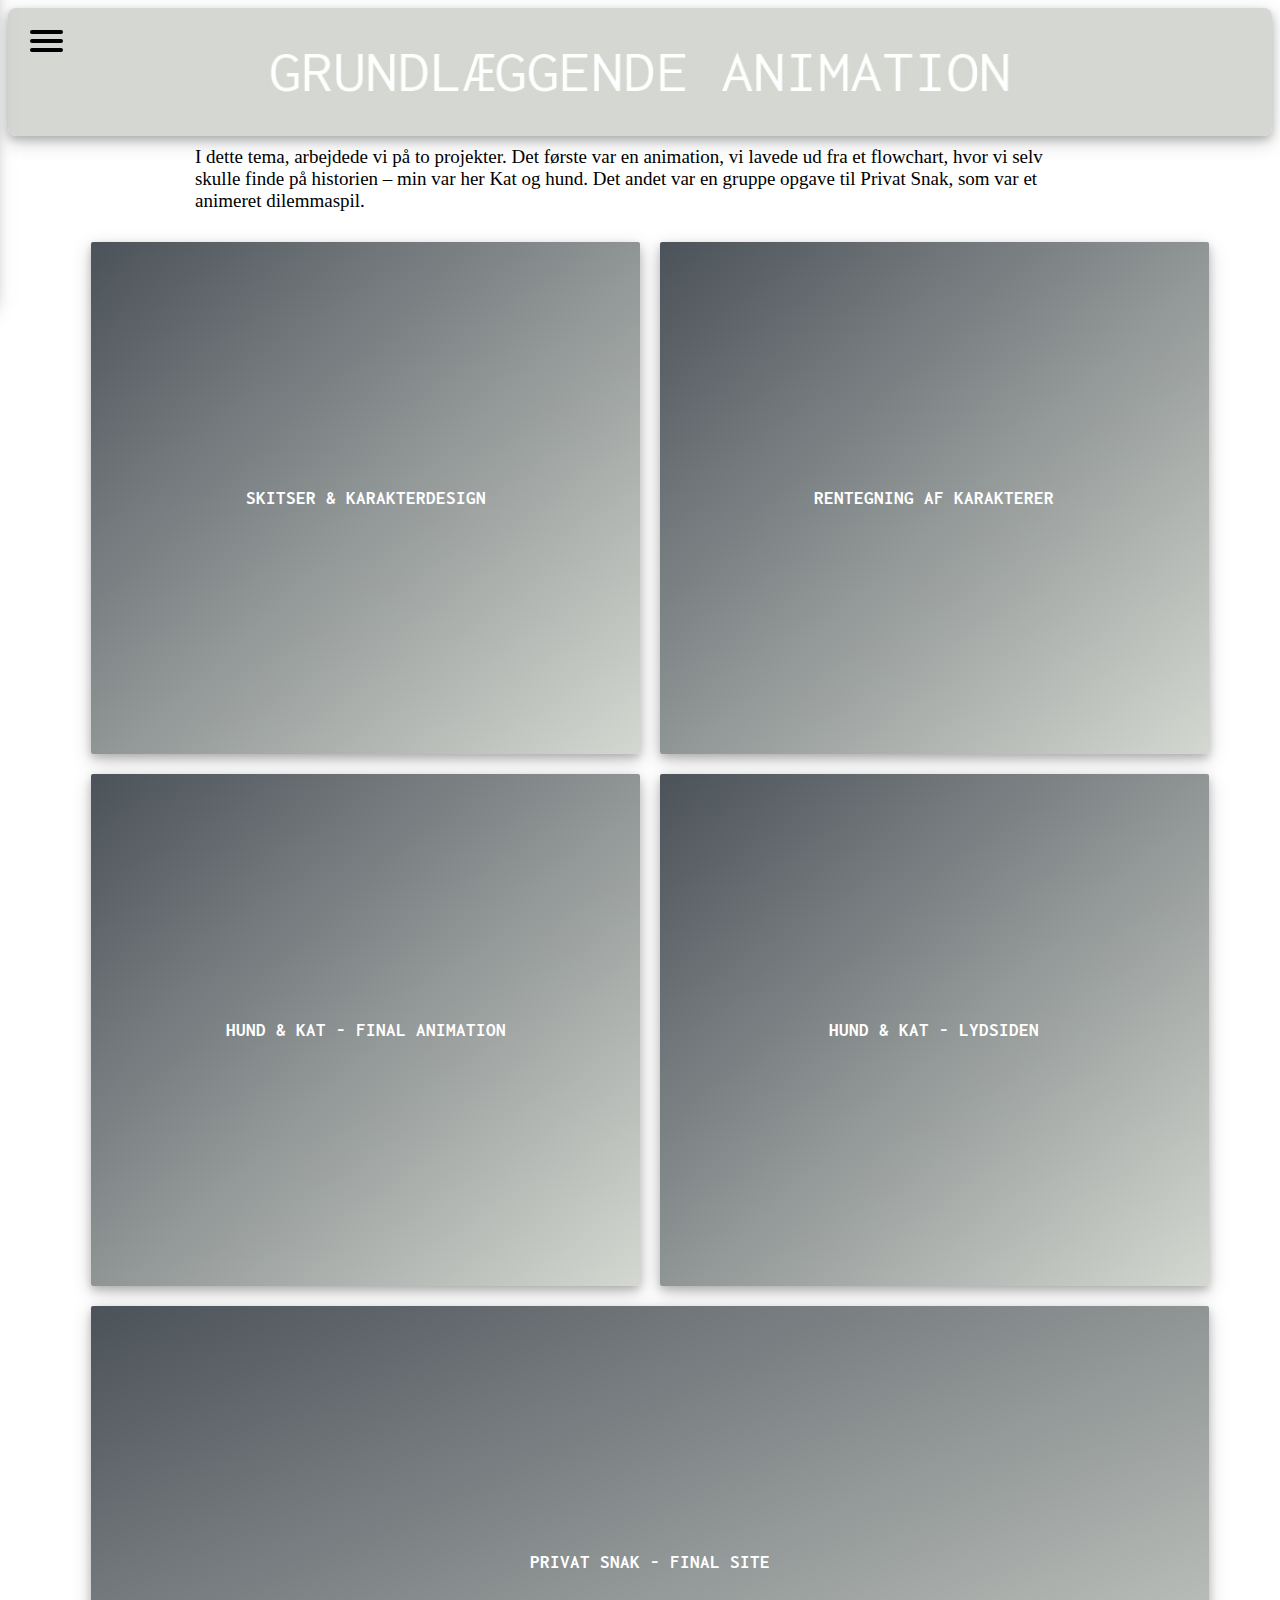
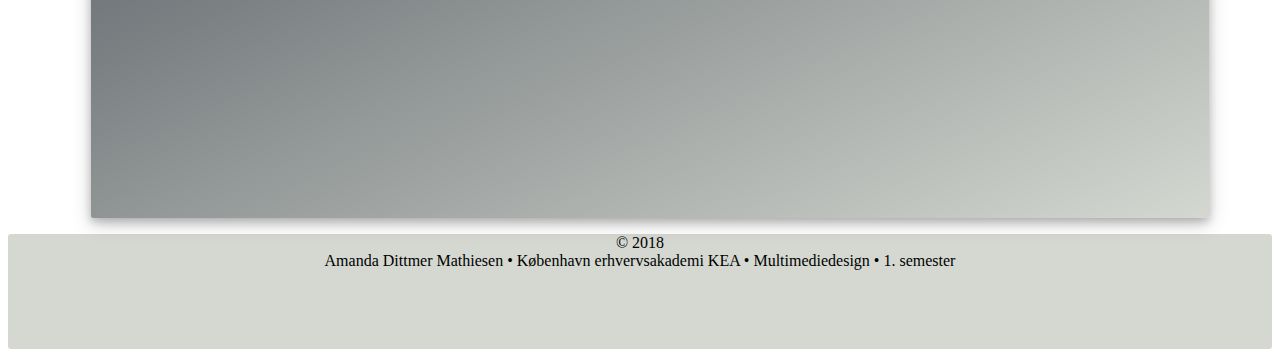
<file: animation.html>
<!DOCTYPE html>
<html lang="da">

<head>
    <meta charset="utf-8">
    <meta name="viewport" content="width=device-width, initial-scale=1.0">
    <meta name="robots" content="noindex">
    <link href="https://fonts.googleapis.com/css?family=Inconsolata" rel="stylesheet">
    <title>animation</title>
    <link rel="stylesheet" href="index.css">
</head>
<header>
    <nav role="navigation">
        <div id="menuToggl">

            <input type="checkbox" />

            <span></span>
            <span></span>
            <span></span>

            <ul id="menu">
                <a href="index.html">
                    <li>HJEM</li>
                </a>
                <a href="cv.html">
                    <li>CV</li>
                </a>
                <a href="webdesign.html">
                    <li>WEBDESIGN</li>
                </a>

                <a href="video.html">
                    <li>VIDEO</li>
                </a>

                <a href="animation.html">
                    <li>ANIMATION</li>
                </a>

                <a href="ux.html">
                    <li>UX</li>
                </a>

            </ul>
        </div>
    </nav>
</header>

<body>
    <section id="anim">
        <div class="nave">
            <img src="img/topANIM.jpg">
        </div>
        <div class="sectionwrapper">
            <div class="columnt_t">
                <p>I dette tema, arbejdede vi på to projekter. Det første var en animation, vi lavede ud fra et flowchart, hvor vi selv skulle finde på historien – min var her Kat og hund. Det andet var en gruppe opgave til Privat Snak, som var et animeret dilemmaspil.</p>

            </div>
        </div>

        <div class="sectionwrapper">
            <div class="column_anim">
                <a href="skitser.html">
                    <div class="column">

                        <h3>SKITSER & KARAKTERDESIGN</h3>


                    </div>
                </a>
            </div>

            <div class="column_anim">
                <a href="tegning.html">
                    <div class="column">

                        <h3>RENTEGNING AF KARAKTERER</h3>

                    </div>
                </a>
            </div>

        </div>






        <div class="sectionwrapper">
            <div class="column_anim">
                <a href="finalanim.html">
                    <div class="column">

                        <h3>HUND & KAT - FINAL ANIMATION</h3>


                    </div>
                </a>
            </div>
            <div class="column_anim">
                <a href="lyd.html">
                    <div class="column">

                        <h3>HUND & KAT - LYDSIDEN</h3>


                    </div>
                </a>
            </div>

        </div>




        <div class="sectionwrapper">
            <div class="column_anim">
                <a href="privat.html">
                    <div class="column">

                        <h3>PRIVAT SNAK - FINAL SITE</h3>

                    </div>
                </a>
            </div>

        </div>
    </section>
    <footer>
        <p><span>&copy; 2018 <br> Amanda Dittmer Mathiesen •  København erhvervsakademi KEA • Multimediedesign • 1. semester</span></p>
    </footer>

</body>


</html>
</file>
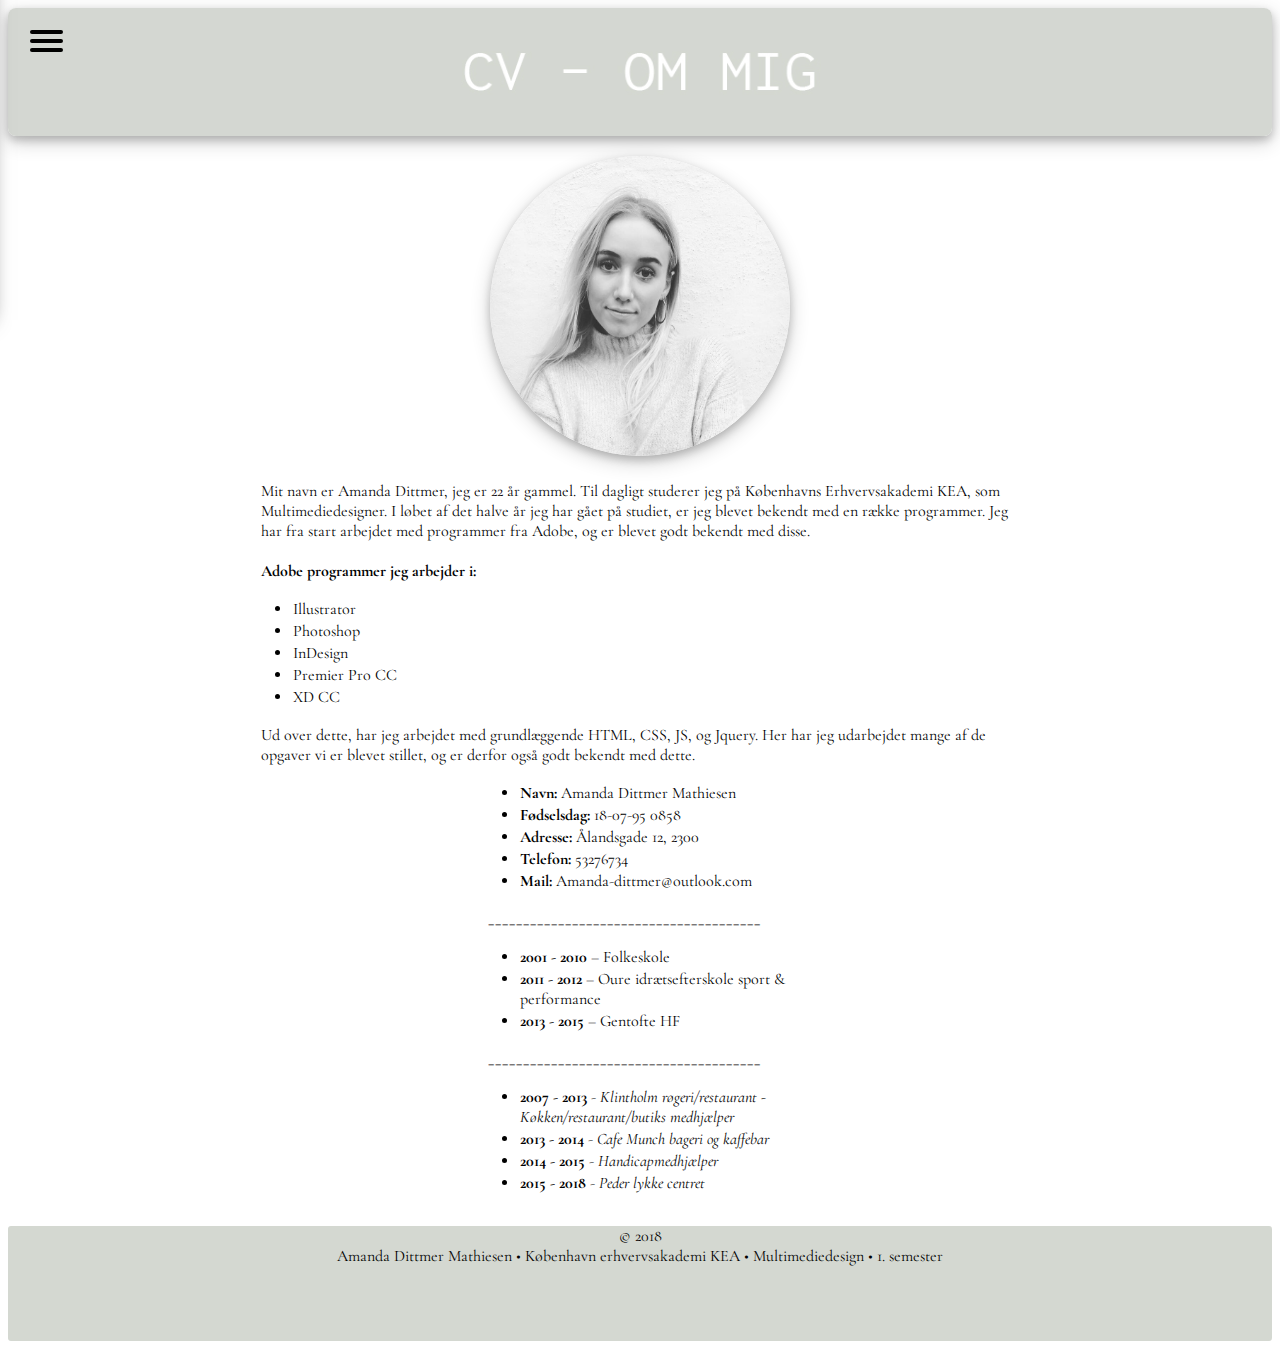
<file: cv.html>
<!DOCTYPE html>
<html lang="da">

<head>
    <meta charset="utf-8">
    <meta name="viewport" content="width=device-width, initial-scale=1.0">
    <meta name="robots" content="noindex">
    <link href="https://fonts.googleapis.com/css?family=Cormorant+Garamond" rel="stylesheet">
    <title>cv</title>
    <link rel="stylesheet" href="index.css">
</head>
<header>
    <nav role="navigation">
        <div id="menuToggl">

            <input type="checkbox" />

            <span></span>
            <span></span>
            <span></span>

            <ul id="menu">
                <a href="index.html">
                    <li>HJEM</li>
                </a>
                <a href="cv.html">
                    <li>CV</li>
                </a>
                <a href="webdesign.html">
                    <li>WEBDESIGN</li>
                </a>

                <a href="video.html">
                    <li>VIDEO</li>
                </a>

                <a href="animation.html">
                    <li>ANIMATION</li>
                </a>

                <a href="ux.html">
                    <li>UX</li>
                </a>

            </ul>
        </div>
    </nav>

</header>

<body>
    <section id="amanda">
        <div class="nave">
            <img src="img/topcv.jpg">
        </div>
        <div class="sectionwrapper">
            <div class="column">
                <img src="img/mig.jpg">

            </div>
            <div class="column">
                <p>Mit navn er Amanda Dittmer, jeg er 22 år gammel. Til dagligt studerer jeg på Københavns Erhvervsakademi KEA, som Multimediedesigner. I løbet af det halve år jeg har gået på studiet, er jeg blevet bekendt med en række programmer. Jeg har fra start arbejdet med programmer fra Adobe, og er blevet godt bekendt med disse. </p><br>
                <p><b>Adobe programmer jeg arbejder i:</b> </p>
                <ul>
                    <li> Illustrator</li>
                    <li> Photoshop</li>
                    <li> InDesign </li>
                    <li> Premier Pro CC</li>
                    <li>XD CC</li>
                </ul>
                <p>Ud over dette, har jeg arbejdet med grundlæggende HTML, CSS, JS, og Jquery. Her har jeg udarbejdet mange af de opgaver vi er blevet stillet, og er derfor også godt bekendt med dette.</p>


            </div>
        </div>
        <div class="sectionwrapper">
            <div class="column">
                <ul>
                    <li><b>Navn:</b> Amanda Dittmer Mathiesen </li>
                    <li><b>Fødselsdag:</b> 18-07-95 0858</li>
                    <li><b>Adresse:</b> Ålandsgade 12, 2300 </li>
                    <li><b>Telefon:</b> 53276734</li>
                    <li><b>Mail:</b> Amanda-dittmer@outlook.com</li>
                </ul>

                <p>_______________________________________</p>
                <ul>
                    <li><b> 2001 - 2010</b> – Folkeskole
                    </li>
                    <li><b> 2011 - 2012</b> – Oure idrætsefterskole sport & performance</li>
                    <li><b>2013 - 2015</b> – Gentofte HF</li>
                </ul>
                <p>_______________________________________</p>
                <ul>
                    <li><b> 2007 - 2013</b> - <i>Klintholm røgeri/restaurant - Køkken/restaurant/butiks medhjælper </i></li>
                    <li> <b> 2013 - 2014</b> - <i>Cafe Munch bageri og kaffebar</i> </li>
                    <li><b> 2014 - 2015</b> - <i>Handicapmedhjælper</i> </li>

                    <li> <b> 2015 - 2018</b> - <i>Peder lykke centret</i></li>
                </ul>


            </div>

        </div>


    </section>
    <footer>
        <p><span>&copy; 2018 <br> Amanda Dittmer Mathiesen •  København erhvervsakademi KEA • Multimediedesign • 1. semester</span></p>
    </footer>
    <script src=""></script>
</body>

</html>
</file>
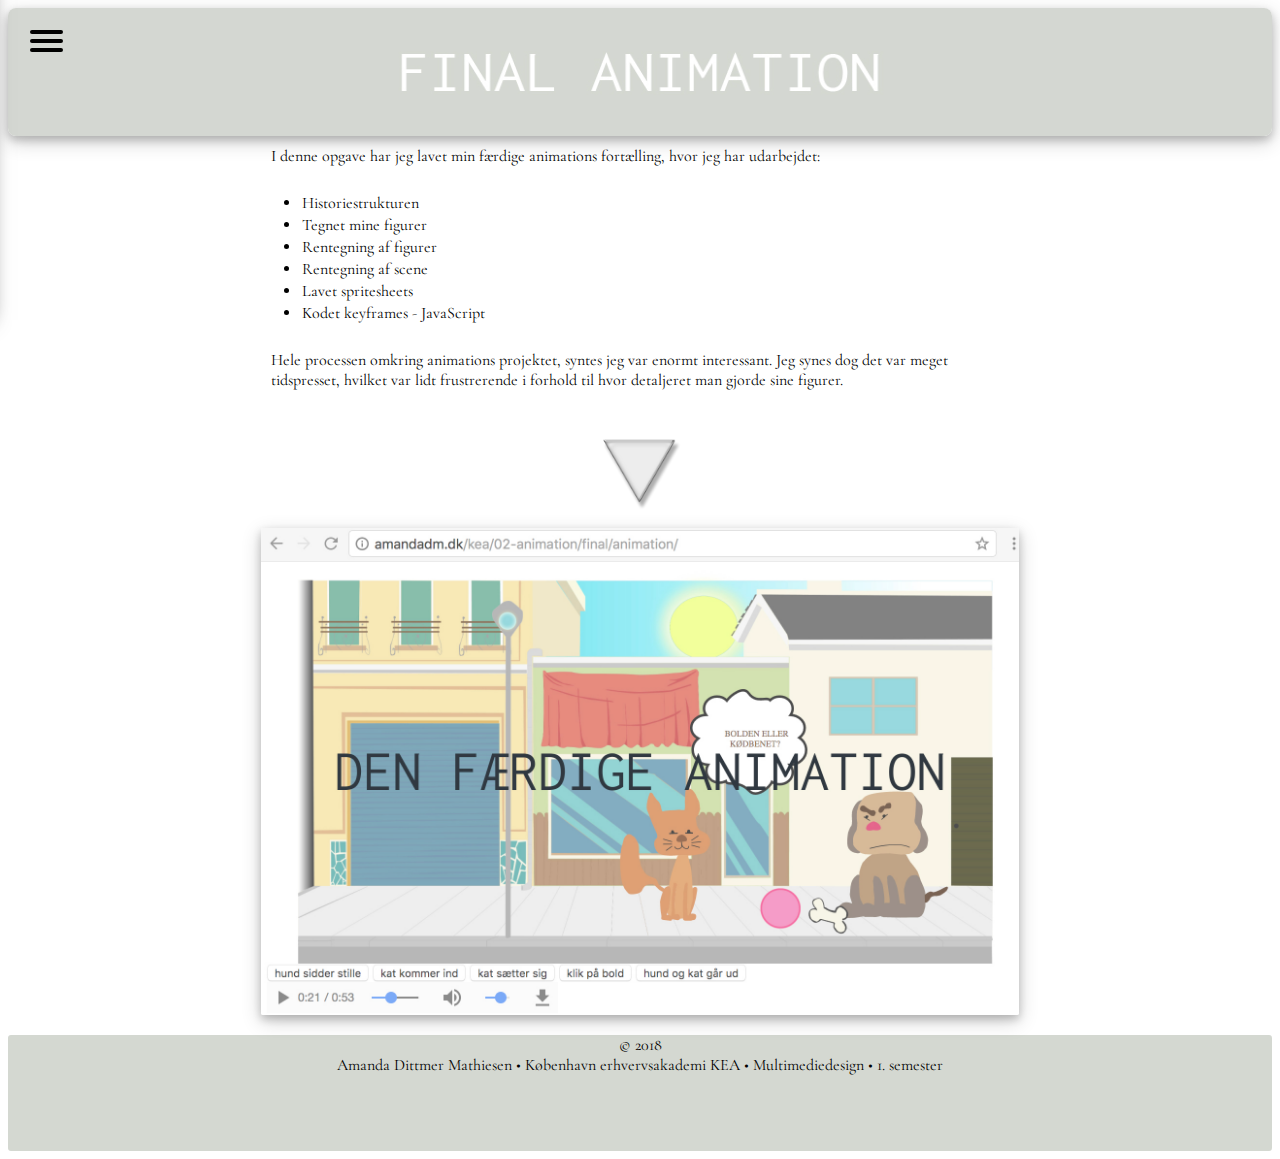
<file: finalanim.html>
<!DOCTYPE html>
<html lang="da">

<head>
    <meta charset="utf-8">
    <meta name="viewport" content="width=device-width, initial-scale=1.0">
    <meta name="robots" content="noindex">
    <link href="https://fonts.googleapis.com/css?family=Cormorant+Garamond" rel="stylesheet">
    <title></title>
    <link rel="stylesheet" href="index.css">
</head>
<header>
    <nav role="navigation">
        <div id="menuToggl">

            <input type="checkbox" />

            <span></span>
            <span></span>
            <span></span>

            <ul id="menu">
                <a href="index.html">
                    <li>HJEM</li>
                </a>
                <a href="cv.html">
                    <li>CV</li>
                </a>
                <a href="webdesign.html">
                    <li>WEBDESIGN</li>
                </a>

                <a href="video.html">
                    <li>VIDEO</li>
                </a>

                <a href="animation.html">
                    <li>ANIMATION</li>
                </a>

                <a href="ux.html">
                    <li>UX</li>
                </a>

            </ul>
        </div>
    </nav>

</header>

<body>

    <section id="skitser">
        <div class="nave">
            <img src="img/topFINALANIM.jpg">
        </div>
        <div class="sectionwrapper">
            <div class="column_skitse">
                <div class="column">
                    <p>I denne opgave har jeg lavet min færdige animations fortælling, hvor jeg har udarbejdet:
                    </p>

                    <ul>
                        <li>Historiestrukturen</li>
                        <li>Tegnet mine figurer </li>
                        <li>Rentegning af figurer </li>
                        <li>Rentegning af scene </li>
                        <li>Lavet spritesheets</li>
                        <li>Kodet keyframes - JavaScript</li>
                    </ul>
                    <p>Hele processen omkring animations projektet, syntes jeg var enormt interessant. Jeg synes dog det var meget tidspresset, hvilket var lidt frustrerende i forhold til hvor detaljeret man gjorde sine figurer.</p>



                    <a href="http://amandadm.dk/kea/02-animation/ny/animation/" target="_blank">
                        <div id="arrows" class="arrow_puls"></div>
                        <img src="img/finalt.jpg"></a>

                </div>
            </div>
        </div>

    </section>

    <footer>
        <p><span>&copy; 2018 <br> Amanda Dittmer Mathiesen •  København erhvervsakademi KEA • Multimediedesign • 1. semester</span></p>
    </footer>

    <script src="https://ajax.googleapis.com/ajax/libs/jquery/3.2.1/jquery.min.js"></script>
    <script src="index.js"></script>
</body>

</html>
</file>
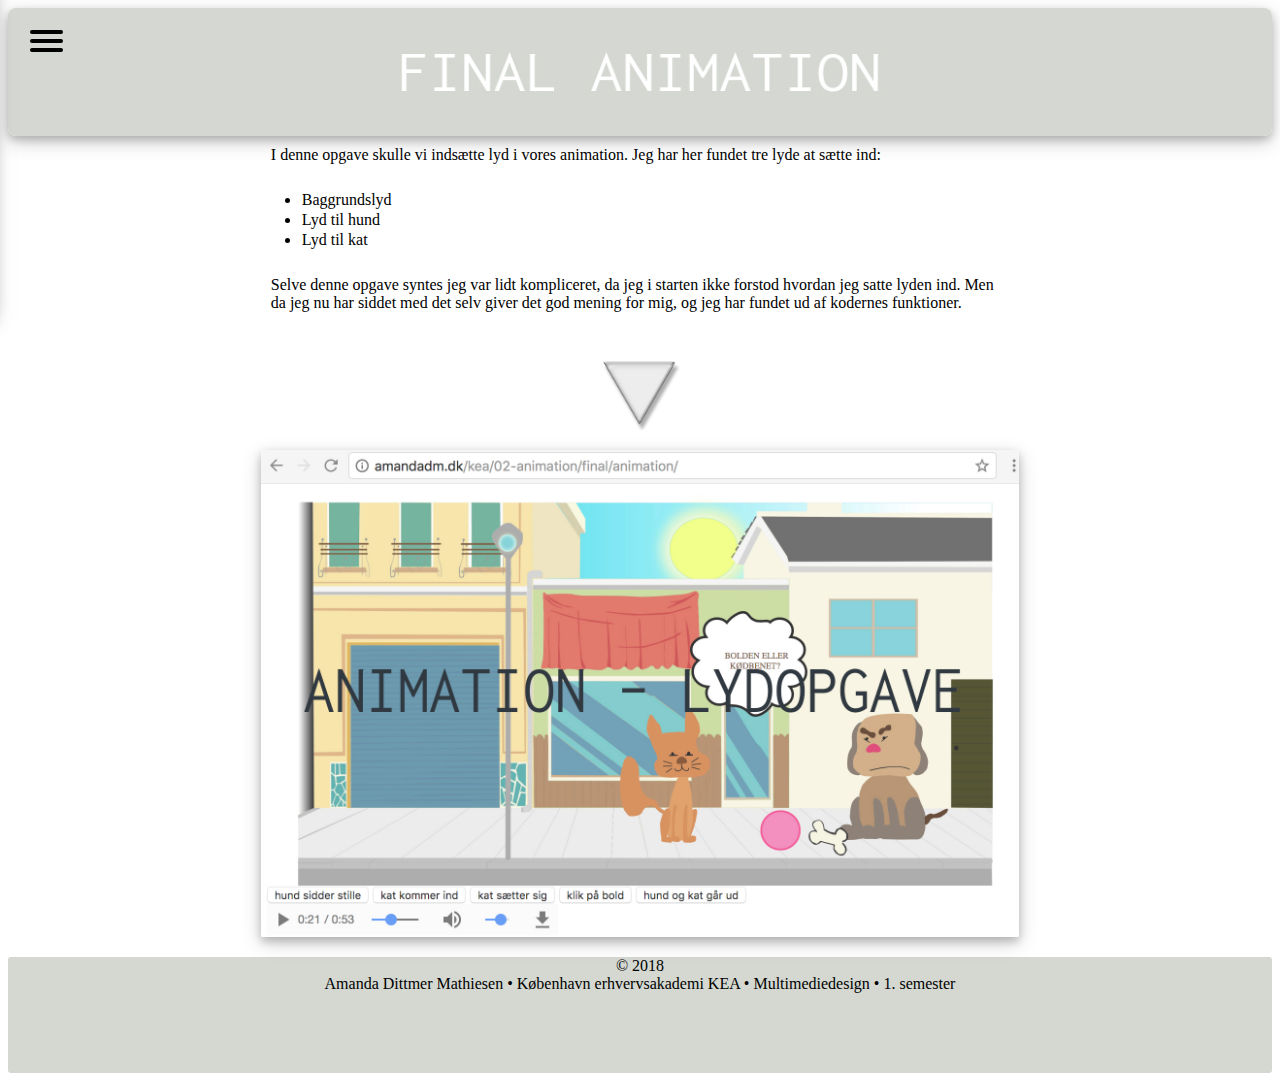
<file: lyd.html>
<!DOCTYPE html>
<html lang="da">

<head>
    <meta charset="utf-8">
    <meta name="viewport" content="width=device-width, initial-scale=1.0">
    <meta name="robots" content="noindex">
    <title>lyd</title>
    <link rel="stylesheet" href="index.css">
</head>
<header>
    <nav role="navigation">
        <div id="menuToggl">

            <input type="checkbox" />

            <span></span>
            <span></span>
            <span></span>

            <ul id="menu">
                <a href="index.html">
                    <li>HJEM</li>
                </a>
                <a href="cv.html">
                    <li>CV</li>
                </a>
                <a href="webdesign.html">
                    <li>WEBDESIGN</li>
                </a>

                <a href="video.html">
                    <li>VIDEO</li>
                </a>

                <a href="animation.html">
                    <li>ANIMATION</li>
                </a>

                <a href="ux.html">
                    <li>UX</li>
                </a>

            </ul>
        </div>
    </nav>

</header>

<body>
    <section id="skitser">
        <div class="nave">
            <img src="img/topFINALANIM.jpg">
        </div>
        <div class="sectionwrapper">
            <div class="column_skitse">
                <div class="column">
                    <p>I denne opgave skulle vi indsætte lyd i vores animation. Jeg har her fundet tre lyde at sætte ind:
                    </p>

                    <ul>
                        <li>Baggrundslyd</li>
                        <li>Lyd til hund</li>
                        <li>Lyd til kat</li>
                    </ul>
                    <p>Selve denne opgave syntes jeg var lidt kompliceret, da jeg i starten ikke forstod hvordan jeg satte lyden ind. Men da jeg nu har siddet med det selv giver det god mening for mig, og jeg har fundet ud af kodernes funktioner.</p>



                    <a href="http://amandadm.dk/kea/02-animation/lyd/animation_lyden/" target="_blank">
                        <div id="arrows" class="arrow_puls"></div>
                        <img src="img/lyd.jpg"></a>

                </div>
            </div>
        </div>

    </section>

    <footer>
        <p><span>&copy; 2018 <br> Amanda Dittmer Mathiesen •  København erhvervsakademi KEA • Multimediedesign • 1. semester</span></p>
    </footer>
    <script src="https://ajax.googleapis.com/ajax/libs/jquery/3.2.1/jquery.min.js"></script>

    <script src="index.js"></script>
</body>

</html>
</file>
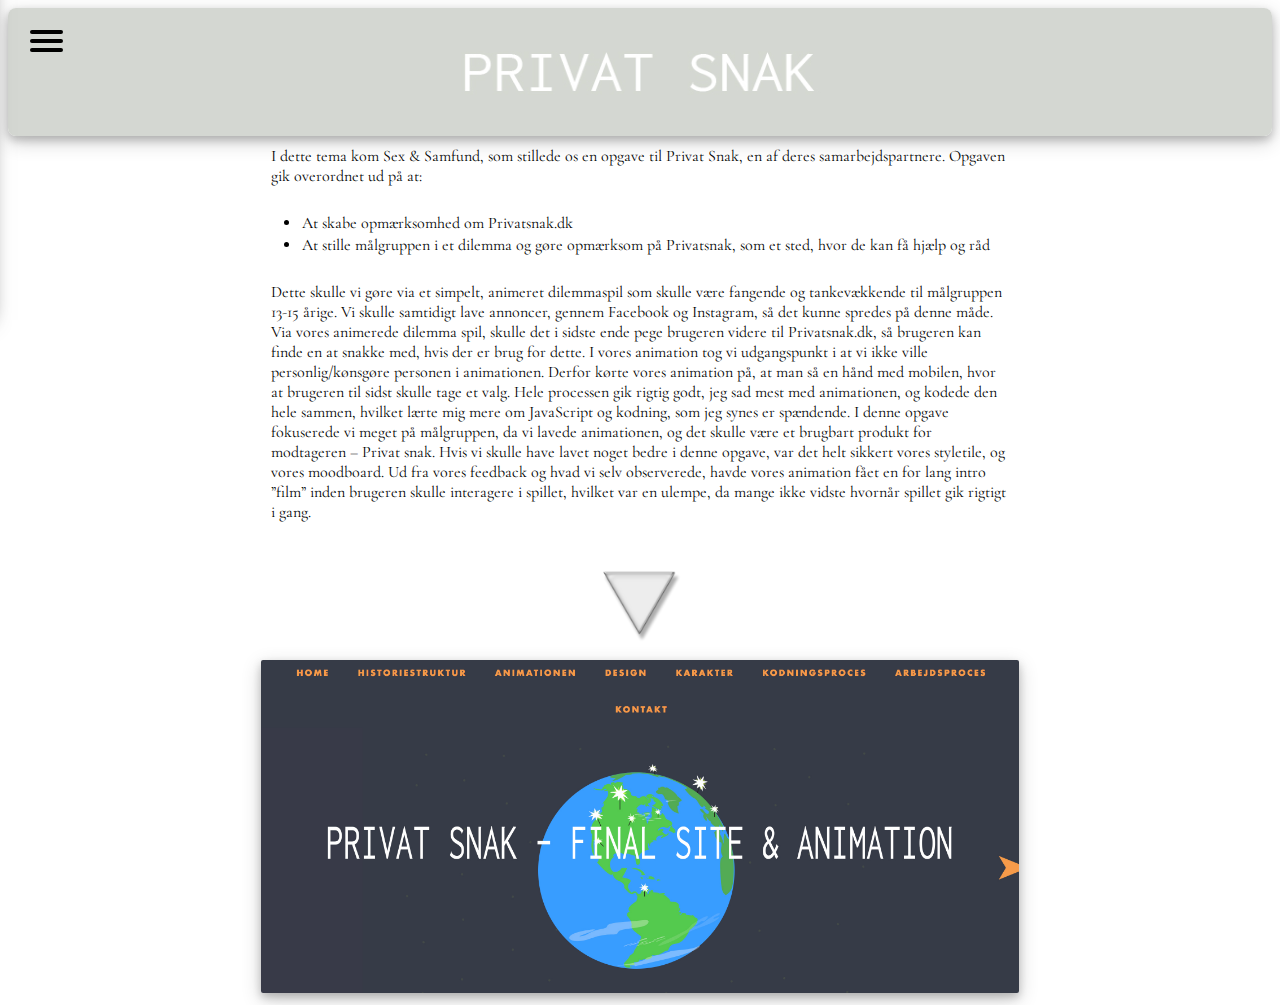
<file: privat.html>
<!DOCTYPE html>
<html lang="da">

<head>
    <meta charset="utf-8">
    <meta name="viewport" content="width=device-width, initial-scale=1.0">
    <meta name="robots" content="noindex">
    <link href="https://fonts.googleapis.com/css?family=Cormorant+Garamond" rel="stylesheet">
    <title></title>
    <link rel="stylesheet" href="index.css">
</head>
<header>
    <nav role="navigation">
        <div id="menuToggl">

            <input type="checkbox" />

            <span></span>
            <span></span>
            <span></span>

            <ul id="menu">
                <a href="index.html">
                    <li>HJEM</li>
                </a>
                <a href="cv.html">
                    <li>CV</li>
                </a>
                <a href="webdesign.html">
                    <li>WEBDESIGN</li>
                </a>

                <a href="video.html">
                    <li>VIDEO</li>
                </a>

                <a href="animation.html">
                    <li>ANIMATION</li>
                </a>

                <a href="ux.html">
                    <li>UX</li>
                </a>

            </ul>
        </div>
    </nav>

</header>

<body>

    <section id="skitser">
        <div class="nave">
            <img src="img/topprivatsnak.jpg">
        </div>
        <div class="sectionwrapper">
            <div class="column_skitse">
                <div class="column">
                    <p>I dette tema kom Sex & Samfund, som stillede os en opgave til Privat Snak, en af deres samarbejdspartnere. Opgaven gik overordnet ud på at:</p>
                    <ul>
                        <li>At skabe opmærksomhed om Privatsnak.dk</li>
                        <li>At stille målgruppen i et dilemma og gøre opmærksom på Privatsnak, som et sted, hvor de kan få hjælp og råd</li>
                    </ul>
                    <p>
                        Dette skulle vi gøre via et simpelt, animeret dilemmaspil som skulle være fangende og tankevækkende til målgruppen 13-15 årige. Vi skulle samtidigt lave annoncer, gennem Facebook og Instagram, så det kunne spredes på denne måde. Via vores animerede dilemma spil, skulle det i sidste ende pege brugeren videre til Privatsnak.dk, så brugeren kan finde en at snakke med, hvis der er brug for dette. I vores animation tog vi udgangspunkt i at vi ikke ville personlig/kønsgøre personen i animationen. Derfor kørte vores animation på, at man så en hånd med mobilen, hvor at brugeren til sidst skulle tage et valg. Hele processen gik rigtig godt, jeg sad mest med animationen, og kodede den hele sammen, hvilket lærte mig mere om JavaScript og kodning, som jeg synes er spændende. I denne opgave fokuserede vi meget på målgruppen, da vi lavede animationen, og det skulle være et brugbart produkt for modtageren – Privat snak. Hvis vi skulle have lavet noget bedre i denne opgave, var det helt sikkert vores styletile, og vores moodboard. Ud fra vores feedback og hvad vi selv observerede, havde vores animation fået en for lang intro ”film” inden brugeren skulle interagere i spillet, hvilket var en ulempe, da mange ikke vidste hvornår spillet gik rigtigt i gang.

                    </p>



                    <a href=" http://amandadm.dk/kea/02-animation/privatsnak/dokusite/animation/" target="_blank">
                        <div id="arrows" class="arrow_puls"></div>
                        <img src="img/privatt.jpg"></a>

                </div>
            </div>
        </div>

    </section>


    <script src="https://ajax.googleapis.com/ajax/libs/jquery/3.2.1/jquery.min.js"></script>

    <script src="index.js"></script>
</body>

</html>
</file>
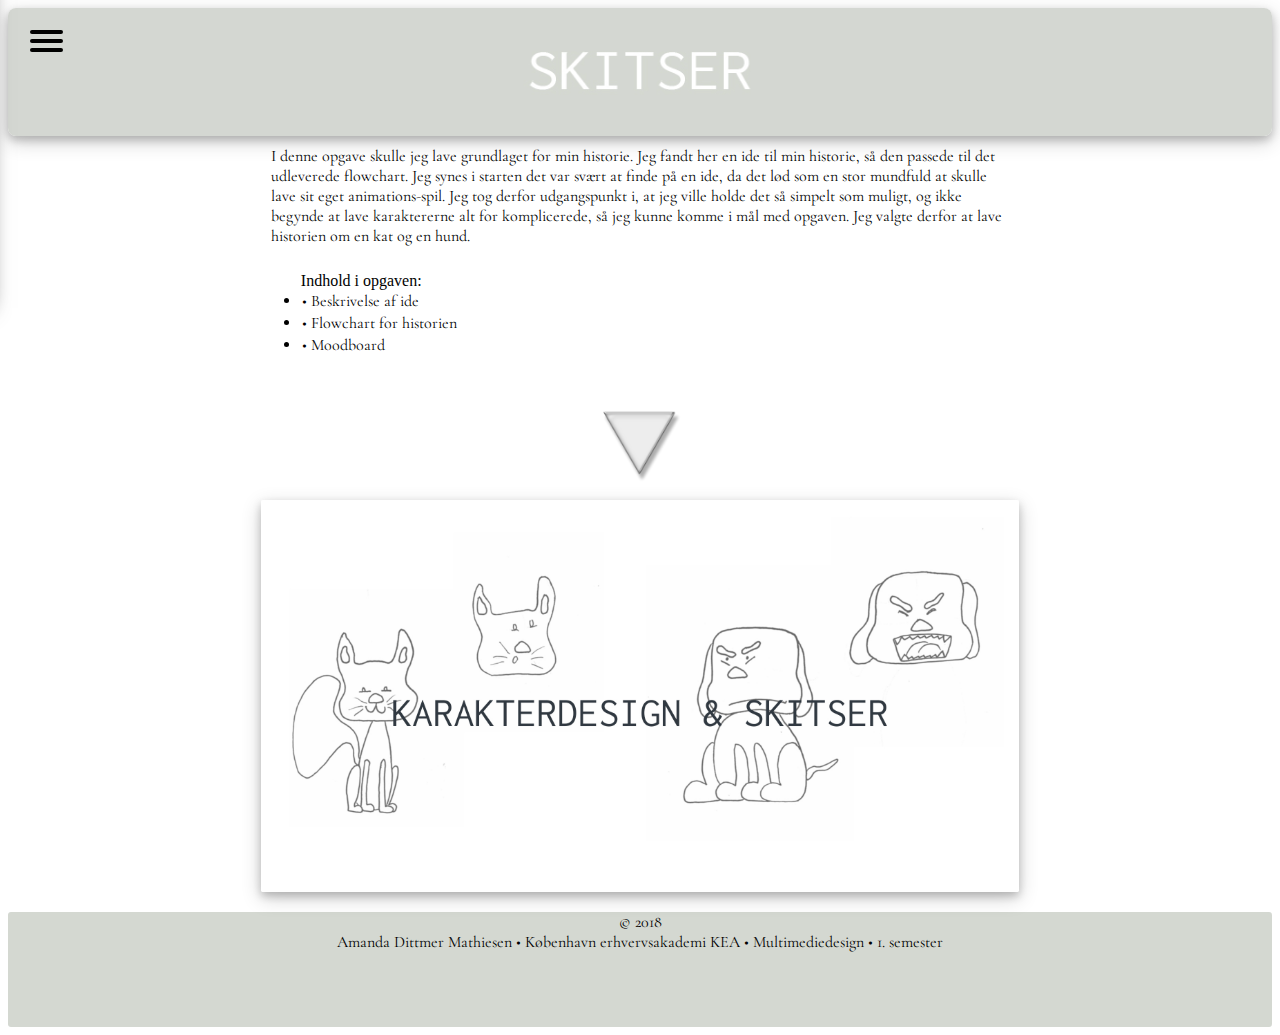
<file: skitser.html>
<!DOCTYPE html>
<html lang="da">

<head>
    <meta charset="utf-8">
    <meta name="viewport" content="width=device-width, initial-scale=1.0">
    <meta name="robots" content="noindex">
    <link href="https://fonts.googleapis.com/css?family=Inconsolata" rel="stylesheet">
    <link href="https://fonts.googleapis.com/css?family=Cormorant+Garamond" rel="stylesheet">
    <title>skitser</title>
    <link rel="stylesheet" href="index.css">
</head>

<header>
    <nav role="navigation">
        <div id="menuToggl">

            <input type="checkbox" />

            <span></span>
            <span></span>
            <span></span>

            <ul id="menu">
                <a href="index.html">
                    <li>HJEM</li>
                </a>
                <a href="cv.html">
                    <li>CV</li>
                </a>
                <a href="webdesign.html">
                    <li>WEBDESIGN</li>
                </a>

                <a href="video.html">
                    <li>VIDEO</li>
                </a>

                <a href="animation.html">
                    <li>ANIMATION</li>
                </a>

                <a href="ux.html">
                    <li>UX</li>
                </a>

            </ul>
        </div>
    </nav>

</header>



<body>



    <section id="skitser">
        <div class="nave">
            <img src="img/topskitser.jpg">
        </div>
        <div class="sectionwrapper">
            <div class="column_skitse">
                <div class="column">
                    <p>I denne opgave skulle jeg lave grundlaget for min historie. Jeg fandt her en ide til min historie, så den passede til det udleverede flowchart. Jeg synes i starten det var svært at finde på en ide, da det lød som en stor mundfuld at skulle lave sit eget animations-spil. Jeg tog derfor udgangspunkt i, at jeg ville holde det så simpelt som muligt, og ikke begynde at lave karaktererne alt for komplicerede, så jeg kunne komme i mål med opgaven. Jeg valgte derfor at lave historien om en kat og en hund.
                    </p>

                    <ul>
                        Indhold i opgaven:
                        <li>• Beskrivelse af ide</li>
                        <li>• Flowchart for historien </li>
                        <li>• Moodboard </li>

                    </ul>

                    <a href=" http://amandadm.dk/kea/eksamen/skitser.pdf" target="_blank">
                        <div id="arrows" class="arrow_puls"></div>
                        <img src="img/skitserT.jpg"></a>
                </div>
            </div>
        </div>

    </section>



    <footer>
        <p><span>&copy; 2018 <br> Amanda Dittmer Mathiesen •  København erhvervsakademi KEA • Multimediedesign • 1. semester</span></p>
    </footer>
    <script src="https://ajax.googleapis.com/ajax/libs/jquery/3.2.1/jquery.min.js"></script>
    <script src="index.js"></script>
</body>

</html>
</file>
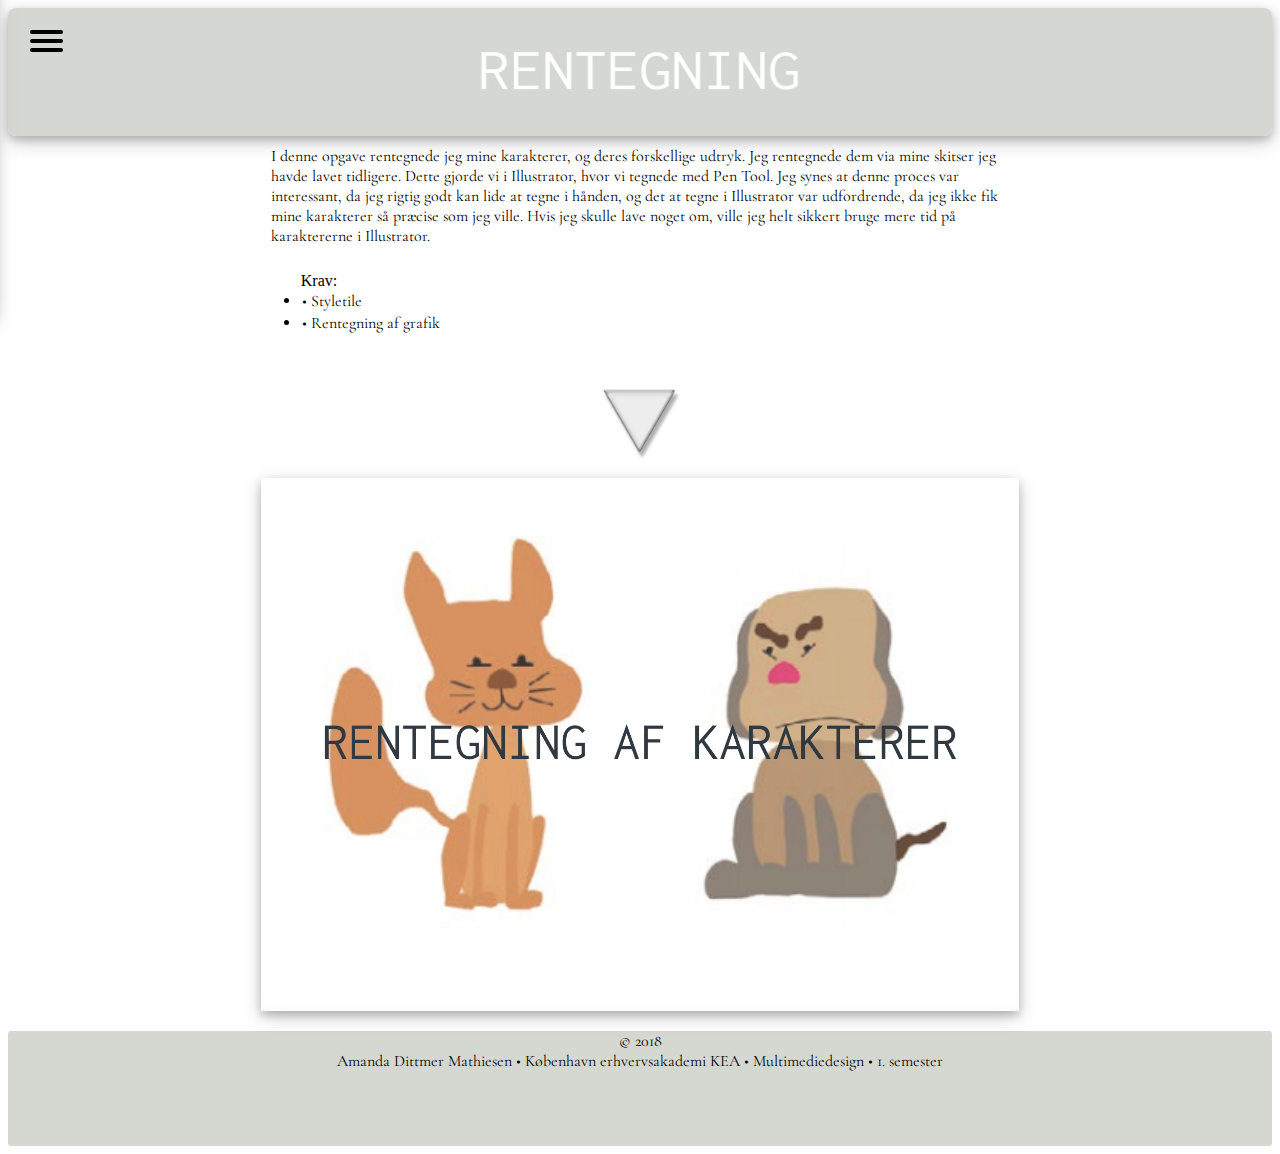
<file: tegning.html>
<!DOCTYPE html>
<html lang="da">

<head>
    <meta charset="utf-8">
    <meta name="viewport" content="width=device-width, initial-scale=1.0">
    <meta name="robots" content="noindex">
    <link href="https://fonts.googleapis.com/css?family=Cormorant+Garamond" rel="stylesheet">
    <title></title>
    <link rel="stylesheet" href="index.css">
</head>
<header>
    <nav role="navigation">
        <div id="menuToggl">

            <input type="checkbox" />

            <span></span>
            <span></span>
            <span></span>

            <ul id="menu">
                <a href="index.html">
                    <li>HJEM</li>
                </a>
                <a href="cv.html">
                    <li>CV</li>
                </a>
                <a href="webdesign.html">
                    <li>WEBDESIGN</li>
                </a>

                <a href="video.html">
                    <li>VIDEO</li>
                </a>

                <a href="animation.html">
                    <li>ANIMATION</li>
                </a>

                <a href="ux.html">
                    <li>UX</li>
                </a>

            </ul>
        </div>
    </nav>

</header>

<body>

    <section id="skitser">

        <div class="nave">
            <img src="img/toptegning.jpg">
        </div>
        <div class="sectionwrapper">
            <div class="column_skitse">
                <div class="column">
                    <p>I denne opgave rentegnede jeg mine karakterer, og deres forskellige udtryk. Jeg rentegnede dem via mine skitser jeg havde lavet tidligere. Dette gjorde vi i Illustrator, hvor vi tegnede med Pen Tool. Jeg synes at denne proces var interessant, da jeg rigtig godt kan lide at tegne i hånden, og det at tegne i Illustrator var udfordrende, da jeg ikke fik mine karakterer så præcise som jeg ville. Hvis jeg skulle lave noget om, ville jeg helt sikkert bruge mere tid på karaktererne i Illustrator. </p>
                    <ul>Krav:
                        <li>• Styletile</li>
                        <li>• Rentegning af grafik</li>

                    </ul>



                    <a href="http://amandadm.dk/kea/eksamen/rentegning.pdf" target="_blank">
                        <div id="arrows" class="arrow_puls"></div>
                        <img src="img/hundkatT.jpg">
                    </a>

                </div>
            </div>
        </div>

    </section>


    <footer>
        <p><span>&copy; 2018 <br> Amanda Dittmer Mathiesen •  København erhvervsakademi KEA • Multimediedesign • 1. semester</span></p>
    </footer>
    <script src="https://ajax.googleapis.com/ajax/libs/jquery/3.2.1/jquery.min.js"></script>




    <script src="index.js"></script>
</body>

</html>
</file>
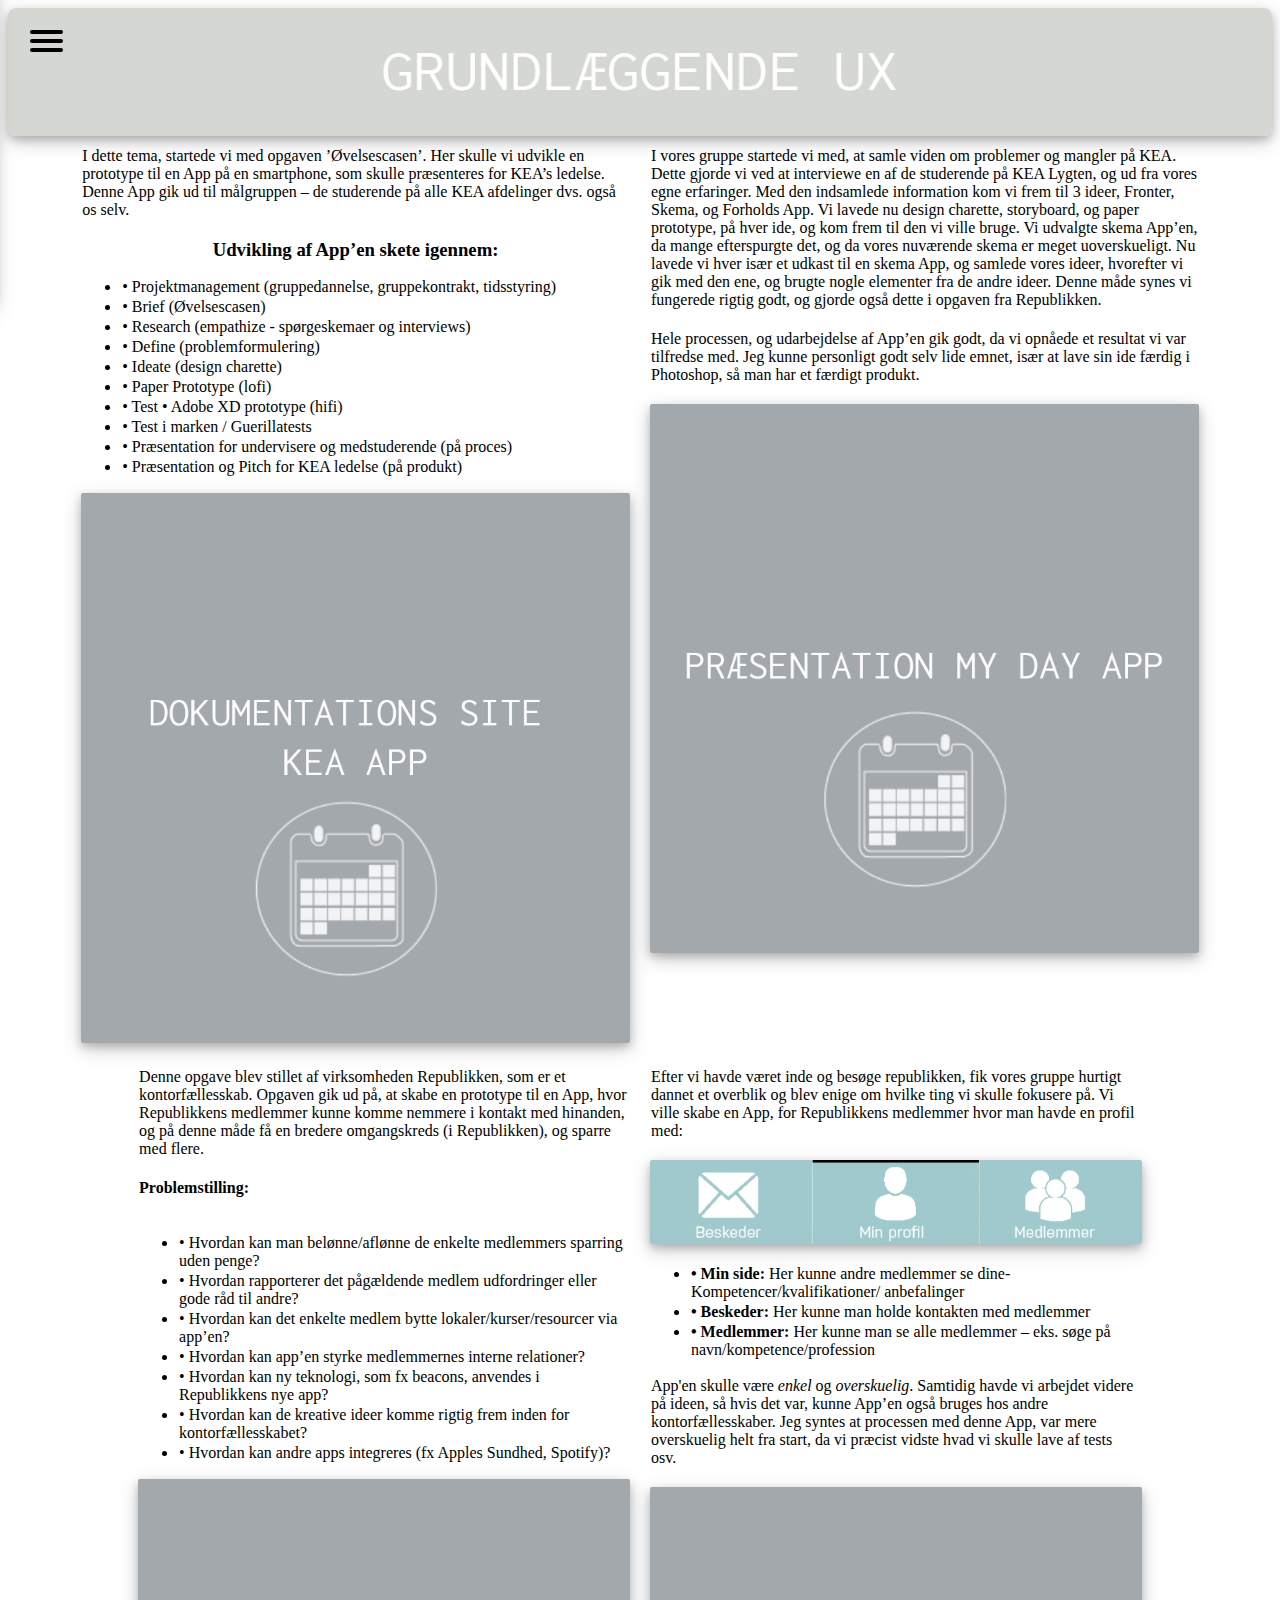
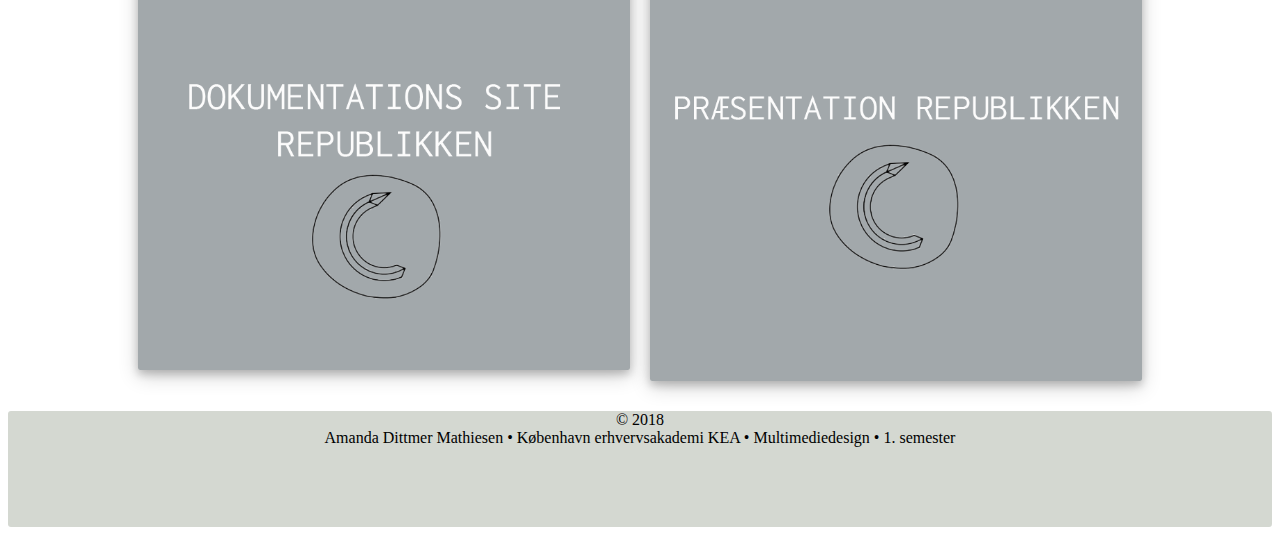
<file: ux.html>
<!DOCTYPE html>
<html lang="da">

<head>
    <meta charset="utf-8">
    <meta name="viewport" content="width=device-width, initial-scale=1.0">
    <meta name="robots" content="noindex">
    <link href="https://fonts.googleapis.com/css?family=Inconsolata" rel="stylesheet">
    <title>UX</title>
    <link rel="stylesheet" href="index.css">
</head>
<header>
    <nav role="navigation">
        <div id="menuToggl">

            <input type="checkbox" />

            <span></span>
            <span></span>
            <span></span>

            <ul id="menu">
                <a href="index.html">
                    <li>HJEM</li>
                </a>
                <a href="cv.html">
                    <li>CV</li>
                </a>
                <a href="webdesign.html">
                    <li>WEBDESIGN</li>
                </a>

                <a href="video.html">
                    <li>VIDEO</li>
                </a>

                <a href="animation.html">
                    <li>ANIMATION</li>
                </a>

                <a href="ux.html">
                    <li>UX</li>
                </a>

            </ul>
        </div>
    </nav>
</header>

<body>
    <section id="ux">
        <div class="nave">
            <img src="img/topux.jpg">
        </div>

        <div class="sectionwrapper">
            <div class="column_ux">
                <p>I dette tema, startede vi med opgaven ’Øvelsescasen’. Her skulle vi udvikle en prototype til en App på en smartphone, som skulle præsenteres for KEA’s ledelse. Denne App gik ud til målgruppen – de studerende på alle KEA afdelinger dvs. også os selv. </p>
                <h3>Udvikling af App’en skete igennem:</h3>

                <ul>
                    <li>• Projektmanagement (gruppedannelse, gruppekontrakt, tidsstyring) </li>
                    <li>• Brief (Øvelsescasen) </li>
                    <li>• Research (empathize - spørgeskemaer og interviews) </li>
                    <li>• Define (problemformulering) </li>
                    <li>• Ideate (design charette) </li>
                    <li>• Paper Prototype (lofi) </li>
                    <li>• Test • Adobe XD prototype (hifi) </li>
                    <li>• Test i marken / Guerillatests </li>
                    <li>• Præsentation for undervisere og medstuderende (på proces) </li>
                    <li>• Præsentation og Pitch for KEA ledelse (på produkt)</li>
                </ul>

                <a href="http://amandadm.dk/kea/04-ux/dokumentations_site/ux/" target="_blank">
                  <img src="img/skemasite.png">
                </a>

            </div>

            <div class="column_ux">
                <p>I vores gruppe startede vi med, at samle viden om problemer og mangler på KEA. Dette gjorde vi ved at interviewe en af de studerende på KEA Lygten, og ud fra vores egne erfaringer. Med den indsamlede information kom vi frem til 3 ideer, Fronter, Skema, og Forholds App. Vi lavede nu design charette, storyboard, og paper prototype, på hver ide, og kom frem til den vi ville bruge. Vi udvalgte skema App’en, da mange efterspurgte det, og da vores nuværende skema er meget uoverskueligt. Nu lavede vi hver især et udkast til en skema App, og samlede vores ideer, hvorefter vi gik med den ene, og brugte nogle elementer fra de andre ideer. Denne måde synes vi fungerede rigtig godt, og gjorde også dette i opgaven fra Republikken. </p>
                <p>Hele processen, og udarbejdelse af App’en gik godt, da vi opnåede et resultat vi var tilfredse med. Jeg kunne personligt godt selv lide emnet, især at lave sin ide færdig i Photoshop, så man har et færdigt produkt.
                </p>
                <a href="https://docs.google.com/presentation/d/1qB_atW1VRKqNXcGAq-YDS2m_2SF3KO3zkZ3VkWK1-QY/edit#slide=id.g29fc0023df_0_51" target="_blank">
                    <img src="img/skemapr.png">
                </a>
            </div>

            <div class="sectionwrapper">

                <div class="column_ux">
                    <p>Denne opgave blev stillet af virksomheden Republikken, som er et kontorfællesskab. Opgaven gik ud på, at skabe en prototype til en App, hvor Republikkens medlemmer kunne komme nemmere i kontakt med hinanden, og på denne måde få en bredere omgangskreds (i Republikken), og sparre med flere.</p>

                    <p><b>Problemstilling:</b></p>

                    <ul>
                        <li>• Hvordan kan man belønne/aflønne de enkelte medlemmers sparring uden penge? </li>
                        <li>• Hvordan rapporterer det pågældende medlem udfordringer eller gode råd til andre? </li>
                        <li>• Hvordan kan det enkelte medlem bytte lokaler/kurser/resourcer via app’en? </li>
                        <li>• Hvordan kan app’en styrke medlemmernes interne relationer? </li>
                        <li>• Hvordan kan ny teknologi, som fx beacons, anvendes i Republikkens nye app? </li>
                        <li>• Hvordan kan de kreative ideer komme rigtig frem inden for kontorfællesskabet? </li>
                        <li>• Hvordan kan andre apps integreres (fx Apples Sundhed, Spotify)? </li>
                    </ul>

                    <a href="http://amandadm.dk/kea/04-ux/site/" target="_blank">


                        <img src="img/re.png">
                    </a>
                </div>
                <div class="column_ux">
                    <p>Efter vi havde været inde og besøge republikken, fik vores gruppe hurtigt dannet et overblik og blev enige om hvilke ting vi skulle fokusere på. Vi ville skabe en App, for Republikkens medlemmer hvor man havde en profil med:</p>
                    <img src="img/uxmenu.png">
                    <ul>
                        <li><b>• Min side:</b> Her kunne andre medlemmer se dine- Kompetencer/kvalifikationer/ anbefalinger</li>
                        <li><b>• Beskeder:</b> Her kunne man holde kontakten med medlemmer</li>
                        <li><b>• Medlemmer:</b> Her kunne man se alle medlemmer – eks. søge på navn/kompetence/profession</li>
                    </ul>
                    <p>App'en skulle være <i>enkel</i> og <i>overskuelig</i>. Samtidig havde vi arbejdet videre på ideen, så hvis det var, kunne App’en også bruges hos andre kontorfællesskaber. Jeg syntes at processen med denne App, var mere overskuelig helt fra start, da vi præcist vidste hvad vi skulle lave af tests osv.
                    </p>

                    <a href="https://docs.google.com/presentation/d/1fxFmIzsEGpD0U2rUe6DVcpUR93TiJxirAPAjESscsC8/edit#slide=id.g2c71520d68_0_8" target="_blank">
                  <img src="img/crowde.png">
                </a>
                </div>
            </div>
        </div>
    </section>
    <footer>
        <p><span>&copy; 2018 <br> Amanda Dittmer Mathiesen •  København erhvervsakademi KEA • Multimediedesign • 1. semester</span></p>
    </footer>

    <script src="index.js"></script>
</body>

</html>
</file>
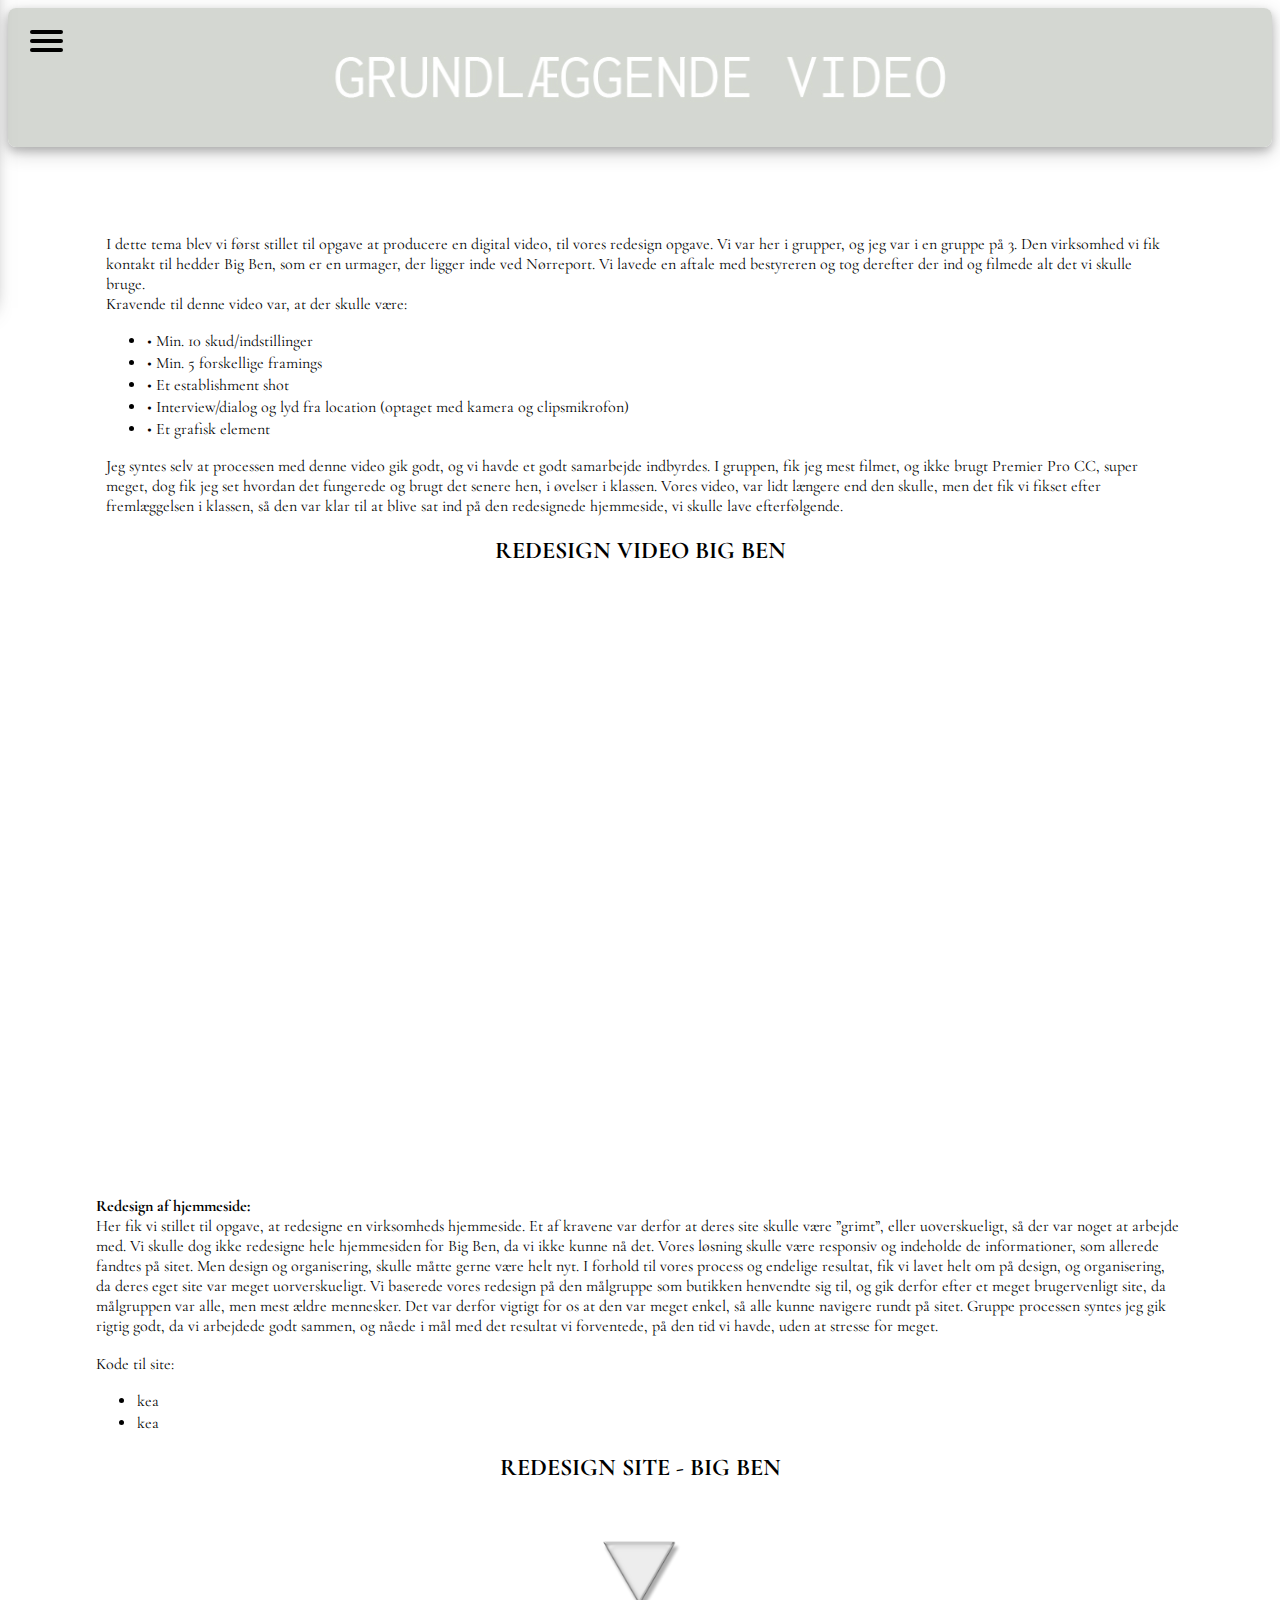
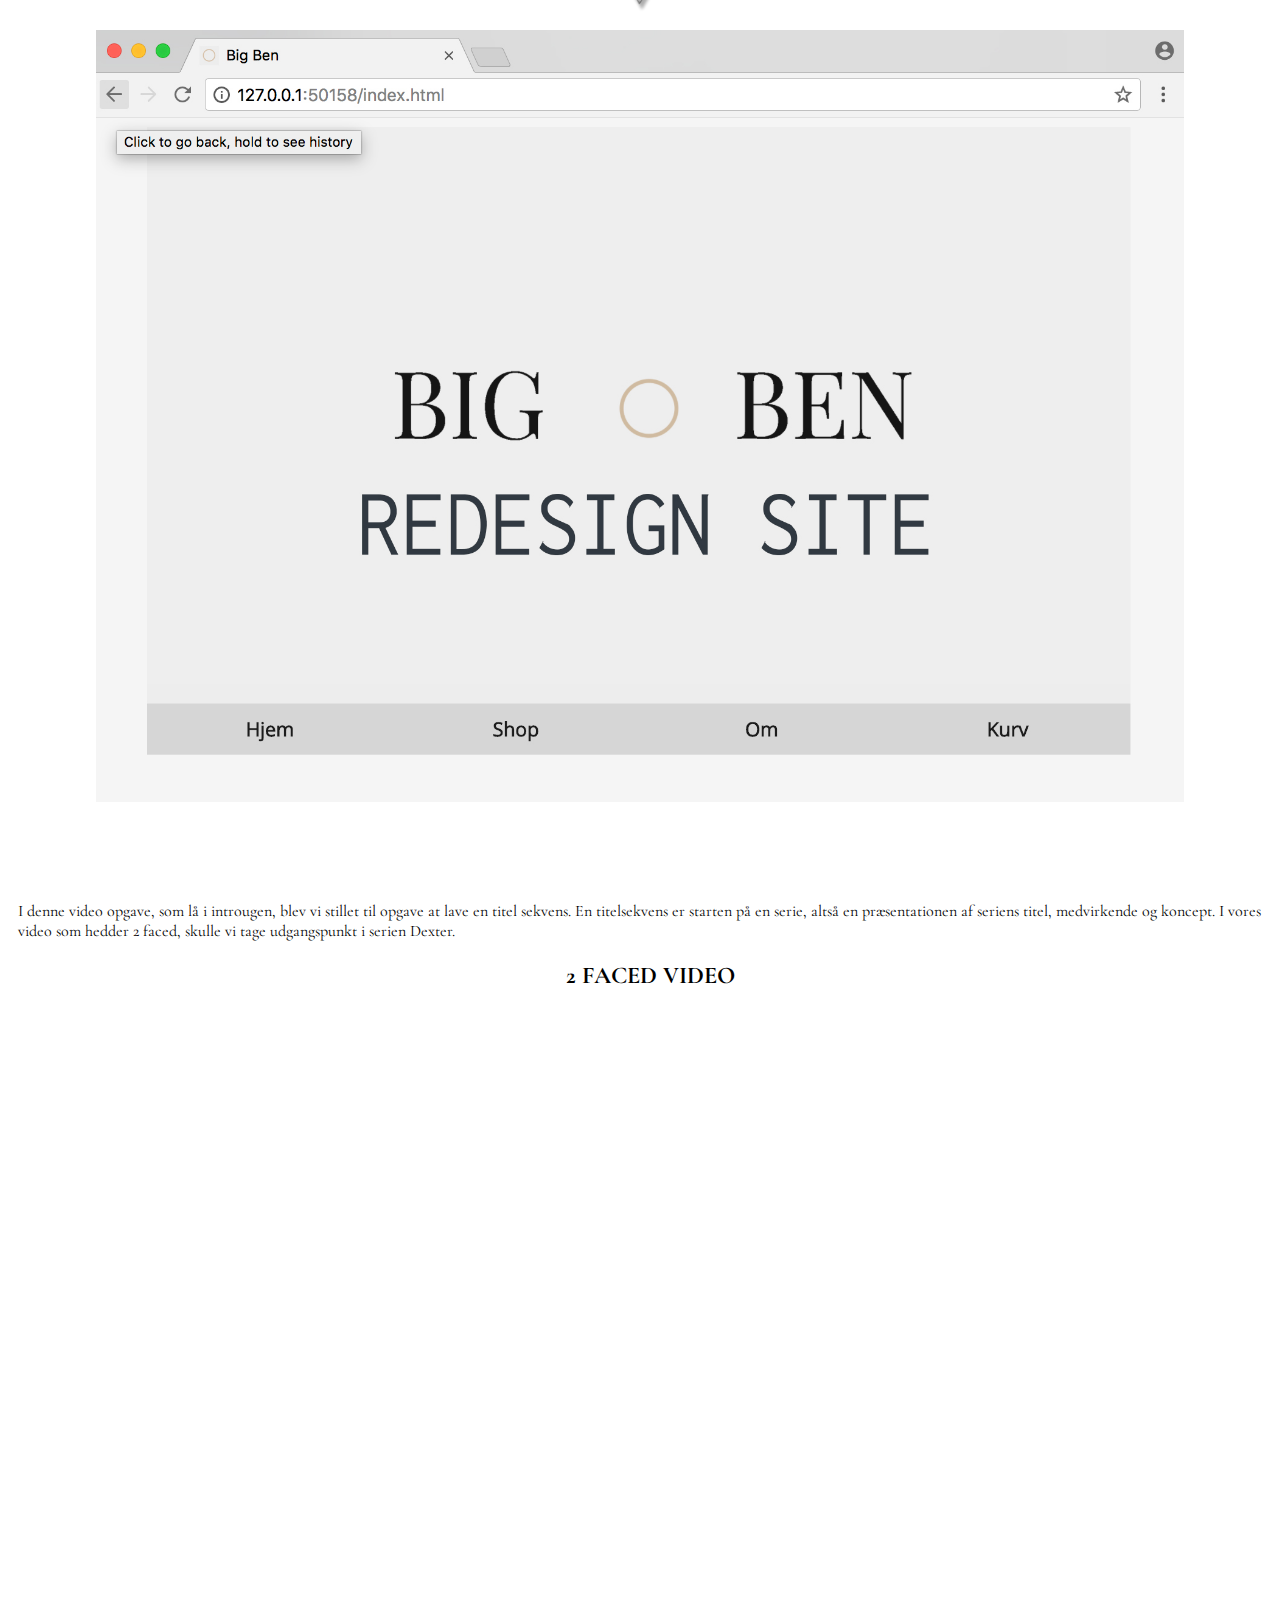
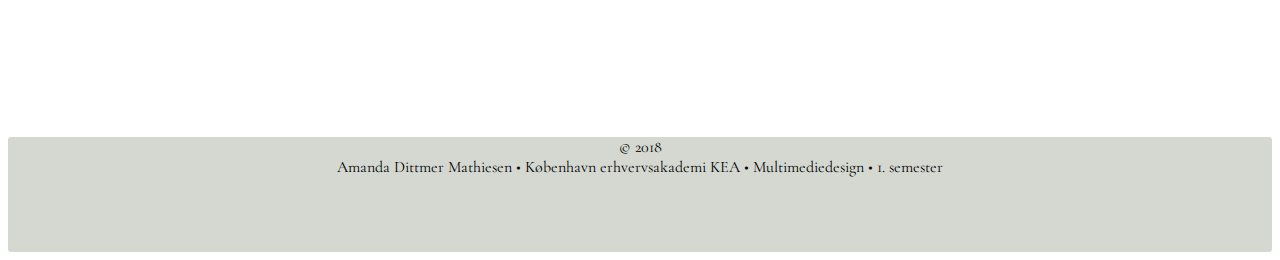
<file: video.html>
<!DOCTYPE html>
<html lang="da">

<head>
    <meta charset="utf-8">
    <meta name="viewport" content="width=device-width, initial-scale=1.0">
    <meta name="robots" content="noindex">
    <link href="https://fonts.googleapis.com/css?family=Inconsolata" rel="stylesheet">
    <link href="https://fonts.googleapis.com/css?family=Cormorant+Garamond" rel="stylesheet">
    <title>video</title>
    <link rel="stylesheet" href="index.css">
</head>

<header>
    <nav role="navigation">
        <div id="menuToggl">

            <input type="checkbox" />

            <span></span>
            <span></span>
            <span></span>

            <ul id="menu">
                <a href="index.html">
                    <li>HJEM</li>
                </a>
                <a href="cv.html">
                    <li>CV</li>
                </a>
                <a href="webdesign.html">
                    <li>WEBDESIGN</li>
                </a>

                <a href="video.html">
                    <li>VIDEO</li>
                </a>

                <a href="animation.html">
                    <li>ANIMATION</li>
                </a>

                <a href="ux.html">
                    <li>UX</li>
                </a>

            </ul>
        </div>
    </nav>

</header>

<body>

    <section id="video">
        <div class="nave">

            <img src="img/topvideo.jpg">
        </div>
        <div class="sectionwrapper">

            <div class="content_video">
                <p>I dette tema blev vi først stillet til opgave at producere en digital video, til vores redesign opgave. Vi var her i grupper, og jeg var i en gruppe på 3. Den virksomhed vi fik kontakt til hedder Big Ben, som er en urmager, der ligger inde ved Nørreport. Vi lavede en aftale med bestyreren og tog derefter der ind og filmede alt det vi skulle bruge.<br> Kravende til denne video var, at der skulle være:<br></p>
                <ul>
                    <li>• Min. 10 skud/indstillinger</li>
                    <li>• Min. 5 forskellige framings</li>
                    <li>• Et establishment shot </li>
                    <li>• Interview/dialog og lyd fra location (optaget med kamera og clipsmikrofon)</li>
                    <li>• Et grafisk element</li>
                </ul>
                <p>
                    Jeg syntes selv at processen med denne video gik godt, og vi havde et godt samarbejde indbyrdes. I gruppen, fik jeg mest filmet, og ikke brugt Premier Pro CC, super meget, dog fik jeg set hvordan det fungerede og brugt det senere hen, i øvelser i klassen. Vores video, var lidt længere end den skulle, men det fik vi fikset efter fremlæggelsen i klassen, så den var klar til at blive sat ind på den redesignede hjemmeside, vi skulle lave efterfølgende.
                </p>
                <h2>REDESIGN VIDEO BIG BEN</h2>
                <div class="hs-responsive-embed-youtube">
                    <iframe width="560" height="315" src="https://www.youtube.com/embed/bfPnIF-GUIE" frameborder="0" gesture="media" allow="encrypted-media" allowfullscreen></iframe>
                </div>
            </div>

            <div class="column_bigben">
                <div class="bigben">
                    <p><b>Redesign af hjemmeside:<br></b> Her fik vi stillet til opgave, at redesigne en virksomheds hjemmeside. Et af kravene var derfor at deres site skulle være ”grimt”, eller uoverskueligt, så der var noget at arbejde med. Vi skulle dog ikke redesigne hele hjemmesiden for Big Ben, da vi ikke kunne nå det. Vores løsning skulle være responsiv og indeholde de informationer, som allerede fandtes på sitet. Men design og organisering, skulle måtte gerne være helt nyt. I forhold til vores process og endelige resultat, fik vi lavet helt om på design, og organisering, da deres eget site var meget uorverskueligt. Vi baserede vores redesign på den målgruppe som butikken henvendte sig til, og gik derfor efter et meget brugervenligt site, da målgruppen var alle, men mest ældre mennesker. Det var derfor vigtigt for os at den var meget enkel, så alle kunne navigere rundt på sitet. Gruppe processen syntes jeg gik rigtig godt, da vi arbejdede godt sammen, og nåede i mål med det resultat vi forventede, på den tid vi havde, uden at stresse for meget.</p><br>
                    <p>Kode til site:</p>
                    <ul>
                        <li>kea</li>
                        <li>kea</li>
                    </ul>

                    <a href="http://amandadm.dk/kea/03-video/03.03_redesign/redesign_projekt/" target="_blank">
                        <h2>REDESIGN SITE - BIG BEN</h2>


                        <div id="arrows" class="arrow_puls"></div>


                        <img src="img/bigbenr.jpg" alt="bigben">
                    </a>
                </div>
            </div>

        </div>

        <div class="content_video">
            <p>
                I denne video opgave, som lå i introugen, blev vi stillet til opgave at lave en titel sekvens. En titelsekvens er starten på en serie, altså en præsentationen af seriens titel, medvirkende og koncept. I vores video som hedder 2 faced, skulle vi tage udgangspunkt i serien Dexter.
            </p>
            <h2>2 FACED VIDEO</h2>
            <div class="hs-responsive-embed-youtube">
                <iframe width="560" height="315" src="https://www.youtube.com/embed/AA2Hpbguxvg" frameborder="0" gesture="media" allow="encrypted-media" allowfullscreen></iframe></div>
        </div>
    </section>
    <footer>
        <p><span>&copy; 2018 <br> Amanda Dittmer Mathiesen •  København erhvervsakademi KEA • Multimediedesign • 1. semester</span></p>
    </footer>
    <script src="https://ajax.googleapis.com/ajax/libs/jquery/3.2.1/jquery.min.js"></script>
    <script src="index.js"></script>
</body>

</html>
</file>
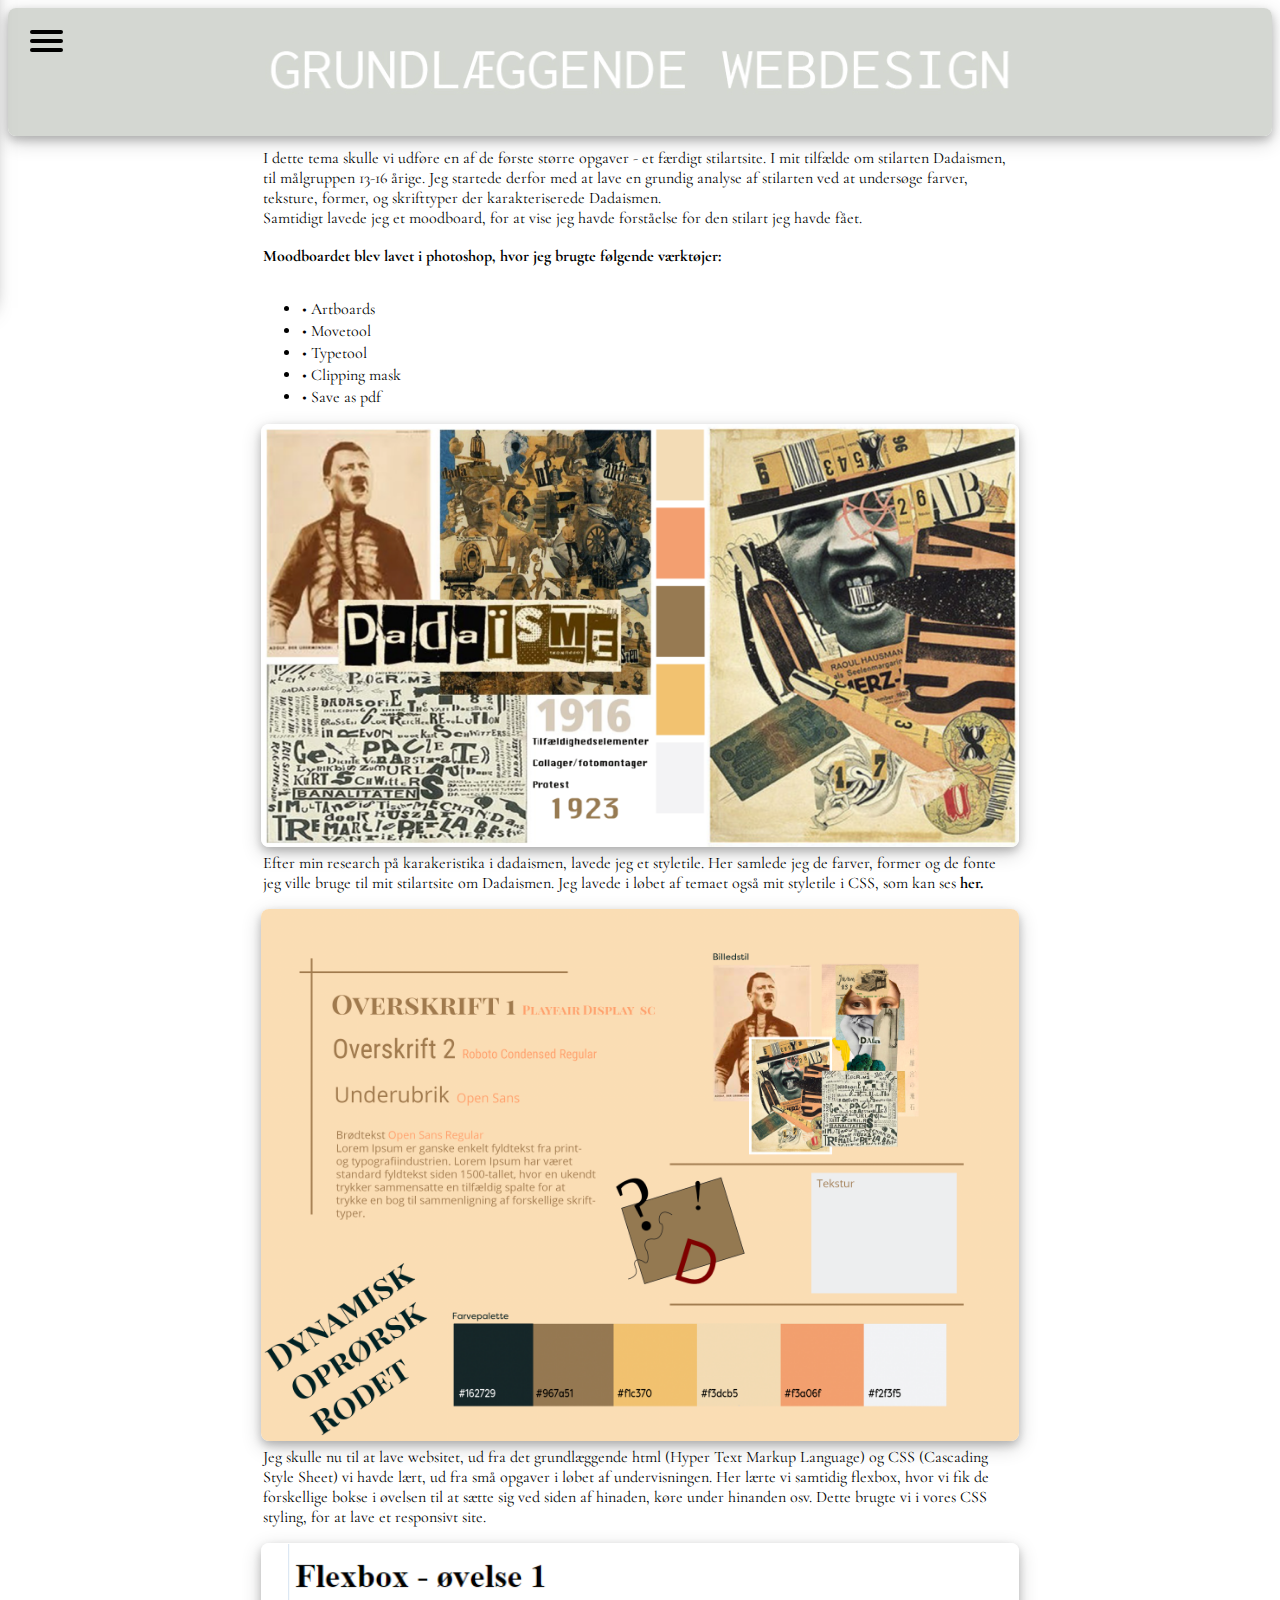
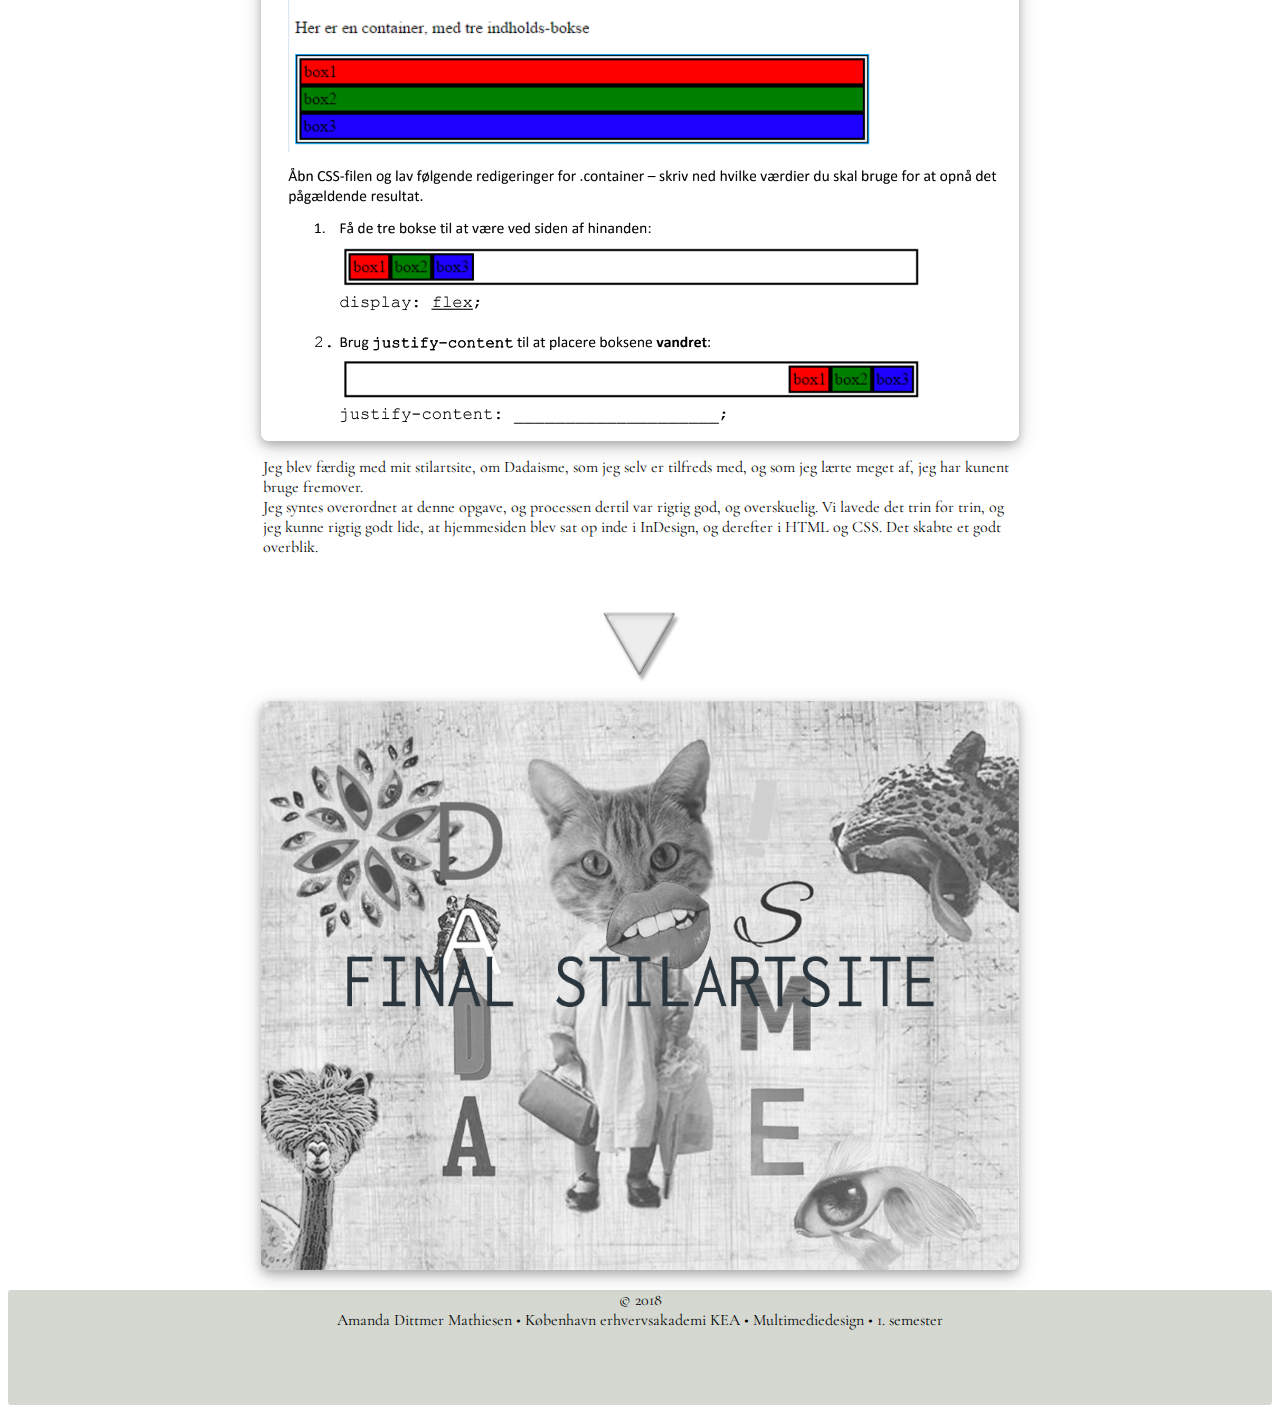
<file: webdesign.html>
<!DOCTYPE html>
<html lang="da">

<head>
    <meta charset="utf-8">
    <meta name="viewport" content="width=device-width, initial-scale=1.0">
    <meta name="robots" content="noindex">
    <link href="https://fonts.googleapis.com/css?family=Inconsolata" rel="stylesheet">
    <link href="https://fonts.googleapis.com/css?family=Cormorant+Garamond" rel="stylesheet">
    <title>webdesign</title>
    <link rel="stylesheet" href="index.css">
</head>
<header>
    <nav role="navigation">
        <div id="menuToggl">

            <input type="checkbox" />

            <span></span>
            <span></span>
            <span></span>

            <ul id="menu">
                <a href="index.html">
                    <li>HJEM</li>
                </a>
                <a href="cv.html">
                    <li>CV</li>
                </a>
                <a href="webdesign.html">
                    <li>WEBDESIGN</li>
                </a>

                <a href="video.html">
                    <li>VIDEO</li>
                </a>

                <a href="animation.html">
                    <li>ANIMATION</li>
                </a>

                <a href="ux.html">
                    <li>UX</li>
                </a>

            </ul>
        </div>
    </nav>

</header>

<body>

    <section id="web">

        <div class="nave">
            <img src="img/topWEB.jpg">

        </div>
        <div class="sectionwrapper">
            <div class="column_dada">
                <p>I dette tema skulle vi udføre en af de første større opgaver - et færdigt stilartsite. I mit tilfælde om stilarten Dadaismen, til målgruppen 13-16 årige. Jeg startede derfor med at lave en grundig analyse af stilarten ved at undersøge farver, teksture, former, og skrifttyper der karakteriserede Dadaismen.
                    <br>Samtidigt lavede jeg et moodboard, for at vise jeg havde forståelse for den stilart jeg havde fået. </p>
                <p><b>Moodboardet blev lavet i photoshop, hvor jeg brugte følgende værktøjer:</b>

                </p>
                <ul>
                    <li> • Artboards </li>
                    <li> • Movetool </li>
                    <li>• Typetool </li>
                    <li> • Clipping mask </li>
                    <li> • Save as pdf</li>
                </ul>

                <img src="img/dadamood.png">
                <p>Efter min research på karakeristika i dadaismen, lavede jeg et styletile. Her samlede jeg de farver, former og de fonte jeg ville bruge til mit stilartsite om Dadaismen. Jeg lavede i løbet af temaet også mit styletile i CSS, som kan ses <a href="http://amandadm.dk/kea/01-web/04-responsive/styletile/styletile.html"> her.</a>
                </p>
                <img src="img/dadastyletile.png">
                <p>Jeg skulle nu til at lave websitet, ud fra det grundlæggende html (Hyper Text Markup Language) og CSS (Cascading Style Sheet) vi havde lært, ud fra små opgaver i løbet af undervisningen. Her lærte vi samtidig flexbox, hvor vi fik de forskellige bokse i øvelsen til at sætte sig ved siden af hinaden, køre under hinanden osv. Dette brugte vi i vores CSS styling, for at lave et responsivt site.
                </p>
                <img src="img/flexbox.png">
            </div>
        </div>

        <div class="sectionwrapper">
            <div class="column_dada">
                <p>Jeg blev færdig med mit stilartsite, om Dadaisme, som jeg selv er tilfreds med, og som jeg lærte meget af, jeg har kunent bruge fremover. <br>Jeg syntes overordnet at denne opgave, og processen dertil var rigtig god, og overskuelig. Vi lavede det trin for trin, og jeg kunne rigtig godt lide, at hjemmesiden blev sat op inde i InDesign, og derefter i HTML og CSS. Det skabte et godt overblik. </p>

                <a href="http://amandadm.dk/kea/01-web/04-responsive/stilartsite/final/" target="_blank">
                    <div id="arrows" class="arrow_puls"></div>
                    <img src="img/tablet_landscape.jpg">
                </a>
            </div>
        </div>
    </section>

    <footer>
        <p><span>&copy; 2018 <br> Amanda Dittmer Mathiesen •  København erhvervsakademi KEA • Multimediedesign • 1. semester</span></p>
    </footer>
    <script src="https://ajax.googleapis.com/ajax/libs/jquery/3.2.1/jquery.min.js"></script>
    <script src="index.js"></script>
</body>

</html>
</file>
<file: index.css>
/* TOP */

.nave {
    width: 100%;
    height: 10vw;
    margin: auto;
    display: flex;
    flex-wrap: wrap;
}

/* SLUT TOP */

/* MENU */

a {
    text-decoration: none;
    color: white;
    transition: color 0.3s ease;
}

a:hover {
    color: darkgray;
}

#menuToggl {
    display: block;
    position: absolute;
    top: 30px;
    left: 30px;
    z-index: 1;
}

#menuToggl input {
    display: block;
    width: 40px;
    height: 32px;
    position: absolute;
    top: -7px;
    left: -5px;
    cursor: pointer;
    opacity: 0;
    z-index: 2;
    /*    -webkit-touch-callout: none;*/
}

#menuToggl span {
    display: block;
    width: 33px;
    height: 4px;
    margin-bottom: 5px;
    position: relative;
    background: black;
    border-radius: 3px;
    z-index: 1;
    transform-origin: 4px 0px;
}

#menuToggl span:first-child {
    transform-origin: 0% 0%;
}

#menuToggl span:nth-last-child(2) {
    transform-origin: 0% 100%;
}

#menuToggl input:checked ~ span {
    opacity: 1;
    transform: rotate(45deg) translate(-2px, -1px);
    background: white;
}

#menuToggl input:checked ~ span:nth-last-child(3) {
    opacity: 0;
    transform: rotate(0deg) scale(0.2, 0.2);
}

#menuToggl input:checked ~ span:nth-last-child(2) {
    transform: rotate(-45deg) translate(0, -1px);
}

#menu {
    box-shadow: 8px 0px 20px 0px rgba(0, 0, 0, 0.75);
    position: absolute;
    width: 150px;
    height: inherit;
    margin: -100px 0 0 -50px;
    padding: 40px;
    padding-top: 125px;
    background: linear-gradient(to bottom, rgba(0, 0, 0, 0.65)0%, rgba(0, 0, 0, 1) 200%);

    list-style-type: none;
    /*    -webkit-font-smoothing: antialiased;*/
    transform-origin: 0% 0%;
    transform: translate(-100%, 0);

    transition: transform 0.5s cubic-bezier(0.77, 0.2, 0.05, 1.0);
}

#menu li {
    padding: 5px 10px;
    font-size: 20px;
    font-family: 'Inconsolata';
}



#menuToggl input:checked ~ ul {
    transform: none;
}

/*
li {
    list-style-type: none;
}
*/

/* MENU SLUT */

/* SPLASH */

#splash img {
    width: 100%;
    height: 100%;
}

#splash h1 {
    position: absolute;
    top: 30vw;
    left: 30vw;
}

#navn {
    position: absolute;
    top: -40vw;
    width: 10%;
    height: 10%;
}


/* SLUT SPLASH */

/* WEB */

#web .sectionwrapper {

    display: flex;
    flex-wrap: wrap;
    margin: auto;
    width: 60%;



}


#web .column_dada {

    flex-basis: 200px;
    flex-grow: 1;
    height: 100%;
    width: 100%;
    width background-repeat: no-repeat;
    padding-top: 10px;
}



#web img {
    height: 100%;
    width: 100%;
    width background-repeat: no-repeat;
    border-radius: 8px;
    box-shadow: 0 4px 8px 0 rgba(0, 0, 0, 0.2), 0 6px 20px 0 rgba(0, 0, 0, 0.19);

}

#web h2 {

    margin: auto;
    text-align: center;
    color: white;
    font-family: 'Inconsolata';


}

#web a {
    color: black;
    font-weight: bolder;
}

.column_dada img:hover {
    transform: scale(1.1);
}

#web h1 {
    margin: auto;
    padding: 10px;
    font-family: 'Inconsolata';

}

#web h3 {

    position: absolute;
    left: 30vw;
    flex-basis: 200px;
    flex-grow: 1;
    color: white;
    margin: auto;
    display: flex;
    flex-wrap: wrap;

}

#web p {
    margin: auto;
    padding: 2px;
    font-family: 'Cormorant Garamond';
    padding-bottom: 16px;
}

#web li {
    margin: auto;
    padding: 1px;
    font-family: 'Cormorant Garamond';
}

#web .arrow_puls {
    margin: auto;
}


/* SLUT WEB */

/* VIDEO 2-faced */

/* VIDEO */

#video .content_video {
    width: 100%!important;
    height: 100%!important;
    flex-wrap: wrap;
    margin: 10px;

}

#video .sectionwrapper {
    display: flex;
    flex-wrap: wrap;
    padding: 7%;
}

#video .hs-responsive-embed-youtube iframe,
video {
    position: absolute;
    width: 100%!important;
    height: 100%!important;

}

#video .hs-responsive-embed-youtube {
    position: relative;
    padding-bottom: 56.25%;
    /* 16:9 Aspect Ratio */
}

#video .column_bigben {
    display: flex;
    flex-wrap: wrap;
    text-decoration: none;
    margin: auto;

}

#video .nave img {
    width background-repeat: no-repeat;
    border-radius: 8px;
    box-shadow: 0 4px 8px 0 rgba(0, 0, 0, 0.2), 0 6px 20px 0 rgba(0, 0, 0, 0.19);
}

#video img {
    display: flex;
    flex-wrap: wrap;
    width: 100%;
    margin: auto;
}

#video h2 {
    text-decoration: none;
    color: black;
    font-family: 'Cormorant Garamond';
    text-align: center;
}

#video h1 {
    margin: auto;
    padding: 10px;
    font-family: 'Inconsolata';

}

#video p {
    margin: auto;
    font-family: 'Cormorant Garamond';

}

#video li {
    margin: auto;
    padding: 1px;
    font-family: 'Cormorant Garamond';

}

.bigben img:hover {
    transform: scale(1.1);
}

#video .arrow_puls {
    margin: auto;
}

/* SLUT VIDEO */

/* ANIMATION */

#anim .sectionwrapper {
    display: flex;
    flex-wrap: wrap;
    margin: auto;
    width: 90%;

}

#anim .column_anim {

    flex-basis: 200px;
    flex-grow: 1;
    height: 40vw;
    width: 40vw;
    margin: 10px;

}

#anim .column {
    display: flex;
    flex-wrap: wrap;
    height: 100%;
    width: 100%;
    background: linear-gradient(to bottom right, #4B5259, #D4D8D1);
    border-radius: 2px;
    box-shadow: 0 4px 8px 0 rgba(0, 0, 0, 0.2), 0 6px 20px 0 rgba(0, 0, 0, 0.19);
    margin: 10px;


}

#anim img {
    height: 100%;
    width: 100%;
    width background-repeat: no-repeat;
    border-radius: 8px;
    box-shadow: 0 4px 8px 0 rgba(0, 0, 0, 0.2), 0 6px 20px 0 rgba(0, 0, 0, 0.19);
}

#anim p {
    margin: auto;
    padding: 10px;
    font-family: 'Cormorant Garamond';
    font-size: 19px;
}

#anim h1 {
    margin: auto;
    padding: 10px;
    font-family: 'Inconsolata';
    font-size: 32px;

}

#anim h3 {
    margin: auto;
    padding: 10px;
    font-family: 'Inconsolata';
    font-size: 19px;

}

#anim .columnt_t {

    height: 100%;
    width: 100%;
    margin: auto;
    width: 80%;

}




#anim .column:hover {
    transform: scale(1.1);
}

/* SLUT ANIM */

/* SKITSER */

#skitser .sectionwrapper {
    display: flex;
    flex-wrap: wrap;
    position: relative;
    margin: auto;
    width: 60%;

}

#skitser .column_skitse {

    flex-basis: 200px;
    flex-grow: 1;


}



#skitser .nave img {
    border-radius: 8px;
}

#skitser img {
    border-radius: 2px;
    box-shadow: 0 4px 8px 0 rgba(0, 0, 0, 0.2), 0 6px 20px 0 rgba(0, 0, 0, 0.19);
    height: 100%;
    width: 100%;
}

#skitser p {
    margin: auto;
    padding: 10px;
    font-family: 'Cormorant Garamond';

}

#skitser h1 {
    margin: auto;
    padding: 10px;
    font-family: 'Inconsolata';
    font-size: 32px;
}

#skitser li {
    margin: auto;
    padding: 1px;
    font-family: 'Cormorant Garamond';
}

#skitser .column img:hover {
    transform: scale(1.1);
}

#skitser .arrow_puls {
    margin: auto;
}


#arrows {
    background-image: url(img/SVG/p.svg);
    background-size: contain;
    background-repeat: no-repeat;
}

.arrow_puls {

    background-size: 100%;
    width: 20vw;
    height: 10vw;
    animation: pulse_kf 0.8s infinite alternate linear;
}


.pulse {
    animation: pulse_kf 0.8s infinite alternate linear;
}

@keyframes pulse_kf {
    0% {
        transform: scale(1.3);
    }
    100% {
        transform: scale(1.1);
    }
}

/* UX */

#ux .sectionwrapper {
    display: flex;
    flex-wrap: wrap;
    margin: auto;
    width: 90%;
}

#ux .column_ux {
    flex-basis: 200px;
    flex-grow: 2;
    width: 100%;
    height: 100%;
    margin: 10px;
}


#ux img {
    height: 100%;
    width: 100%;
    width background-repeat: no-repeat;
    border-radius: 2px;
    box-shadow: 0 4px 8px 0 rgba(0, 0, 0, 0.2), 0 6px 20px 0 rgba(0, 0, 0, 0.19);
}

#ux .nave img {
    border-radius: 8px;
    box-shadow: 0 4px 8px 0 rgba(0, 0, 0, 0.2), 0 6px 20px 0 rgba(0, 0, 0, 0.19);
}

#ux p {

    padding: 1px;
    font-family: 'Cormorant Garamond';
    margin: auto;
    flex-basis: 200px;
    flex-grow: 1;
    padding-bottom: 20px;
}

#ux h1 {
    margin: auto;
    padding: 10px;
    font-family: 'Inconsolata';

}

#ux li {
    padding: 1px;
    font-family: 'Cormorant Garamond';
    margin: auto;

}

#ux h3 {
    font-family: 'Cormorant Garamond';
    margin: auto;
    text-align: center;

}

.column_ux img:hover {
    transform: scale(1.1);
}

/* SLUT UX */

/* CV */

#amanda .sectionwrapper {
    display: flex;
    flex-wrap: wrap;

}

#amanda p {
    padding: 1px;
    font-family: 'Cormorant Garamond';
    margin: auto;
    width: 60%;
    flex-basis: 200px;
    flex-grow: 1;

}

#amanda li {
    padding: 1px;
    font-family: 'Cormorant Garamond';
    margin: auto;
    width: 60%
}

#amanda img {
    height: 100%;
    width: 100%;
    width background-repeat: no-repeat;
    border-radius: 8px;
    box-shadow: 0 4px 8px 0 rgba(0, 0, 0, 0.2), 0 6px 20px 0 rgba(0, 0, 0, 0.19);


}

#amanda .column img {
    background-size: cover;
    background-repeat: no-repeat;
    border-radius: 500px;
    width: 300px;
    height: 300px;
    order: 4;
    margin: 20px 0px;
}

#amanda .column {
    margin: auto;
}

#amanda .column img:hover {
    transform: scale(1.1);
}

/* SLUT CV */

/* FOOTER */

footer {
    height: 9vw;
    text-align: center;
    background-color: #D4D8D1;
    font-family: 'Cormorant Garamond';
    border-radius: 3px;
}

/* SLUT FOOTER */
</file>
